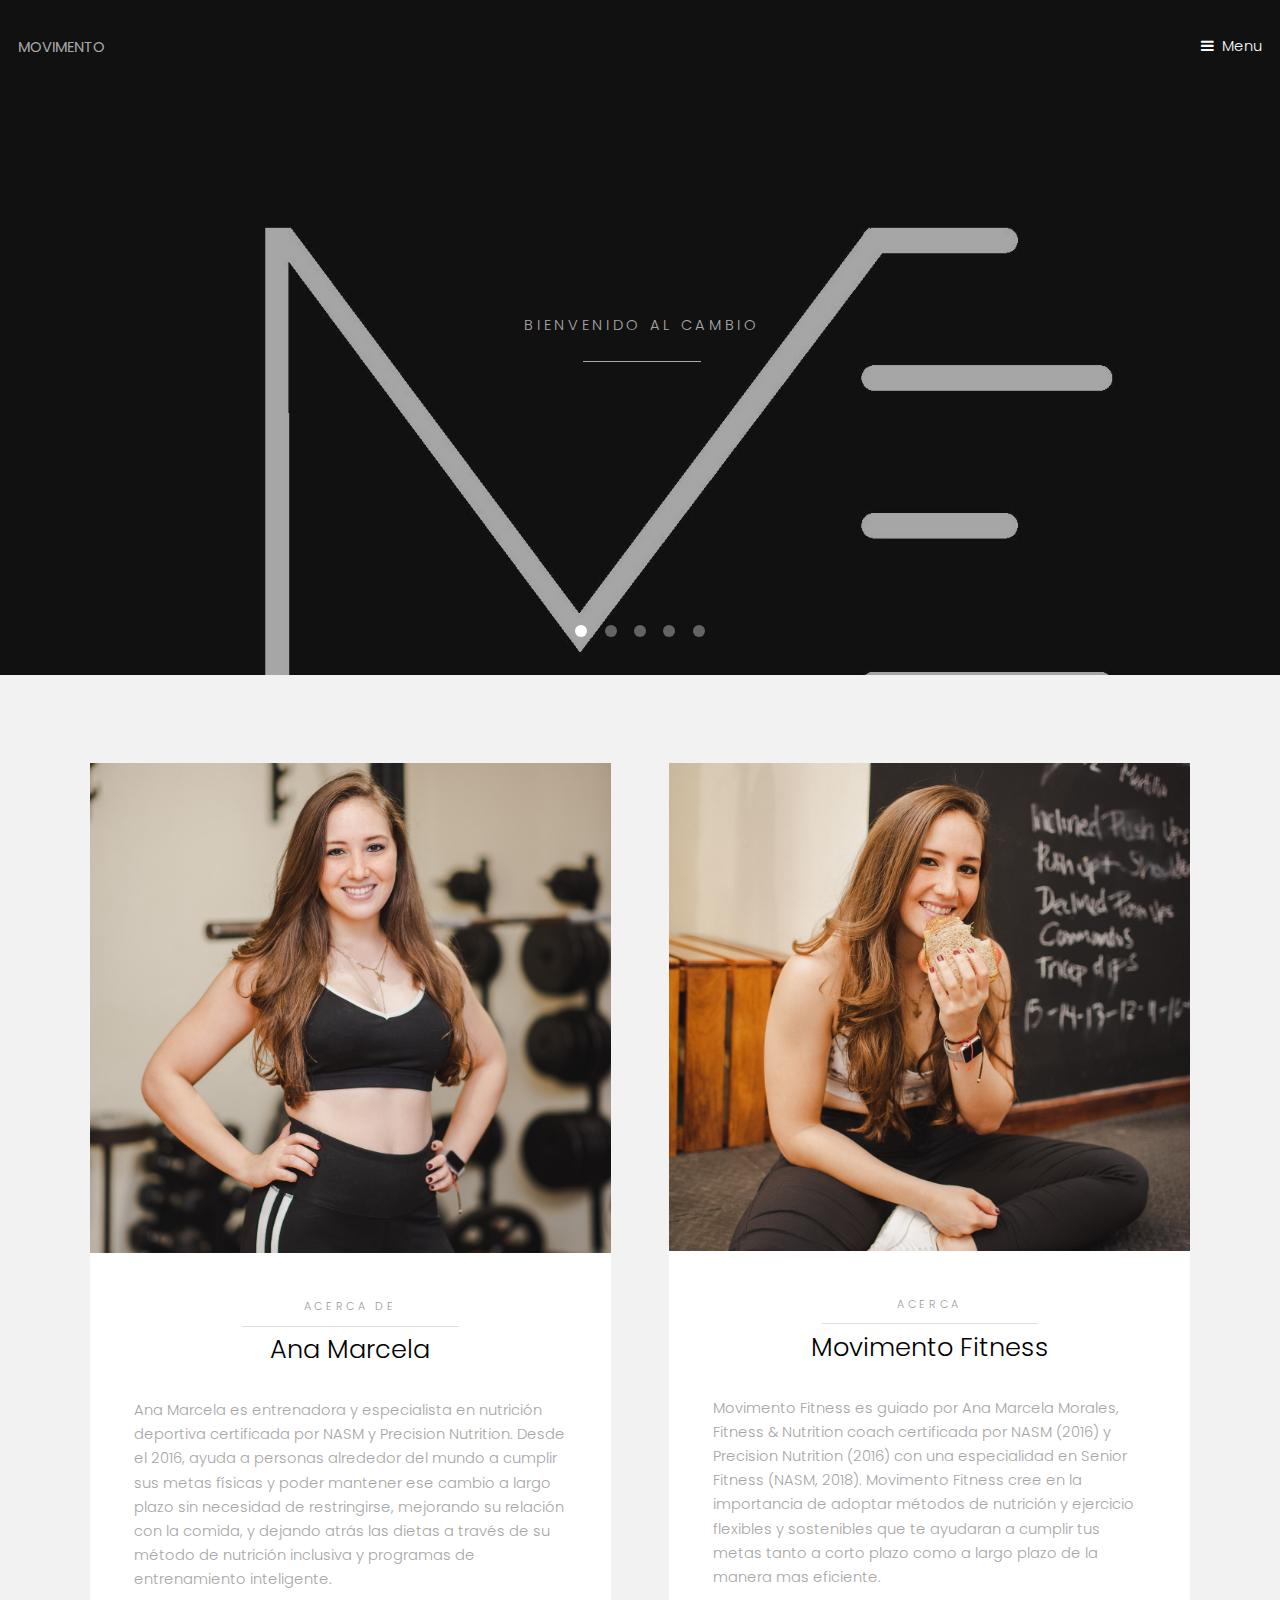
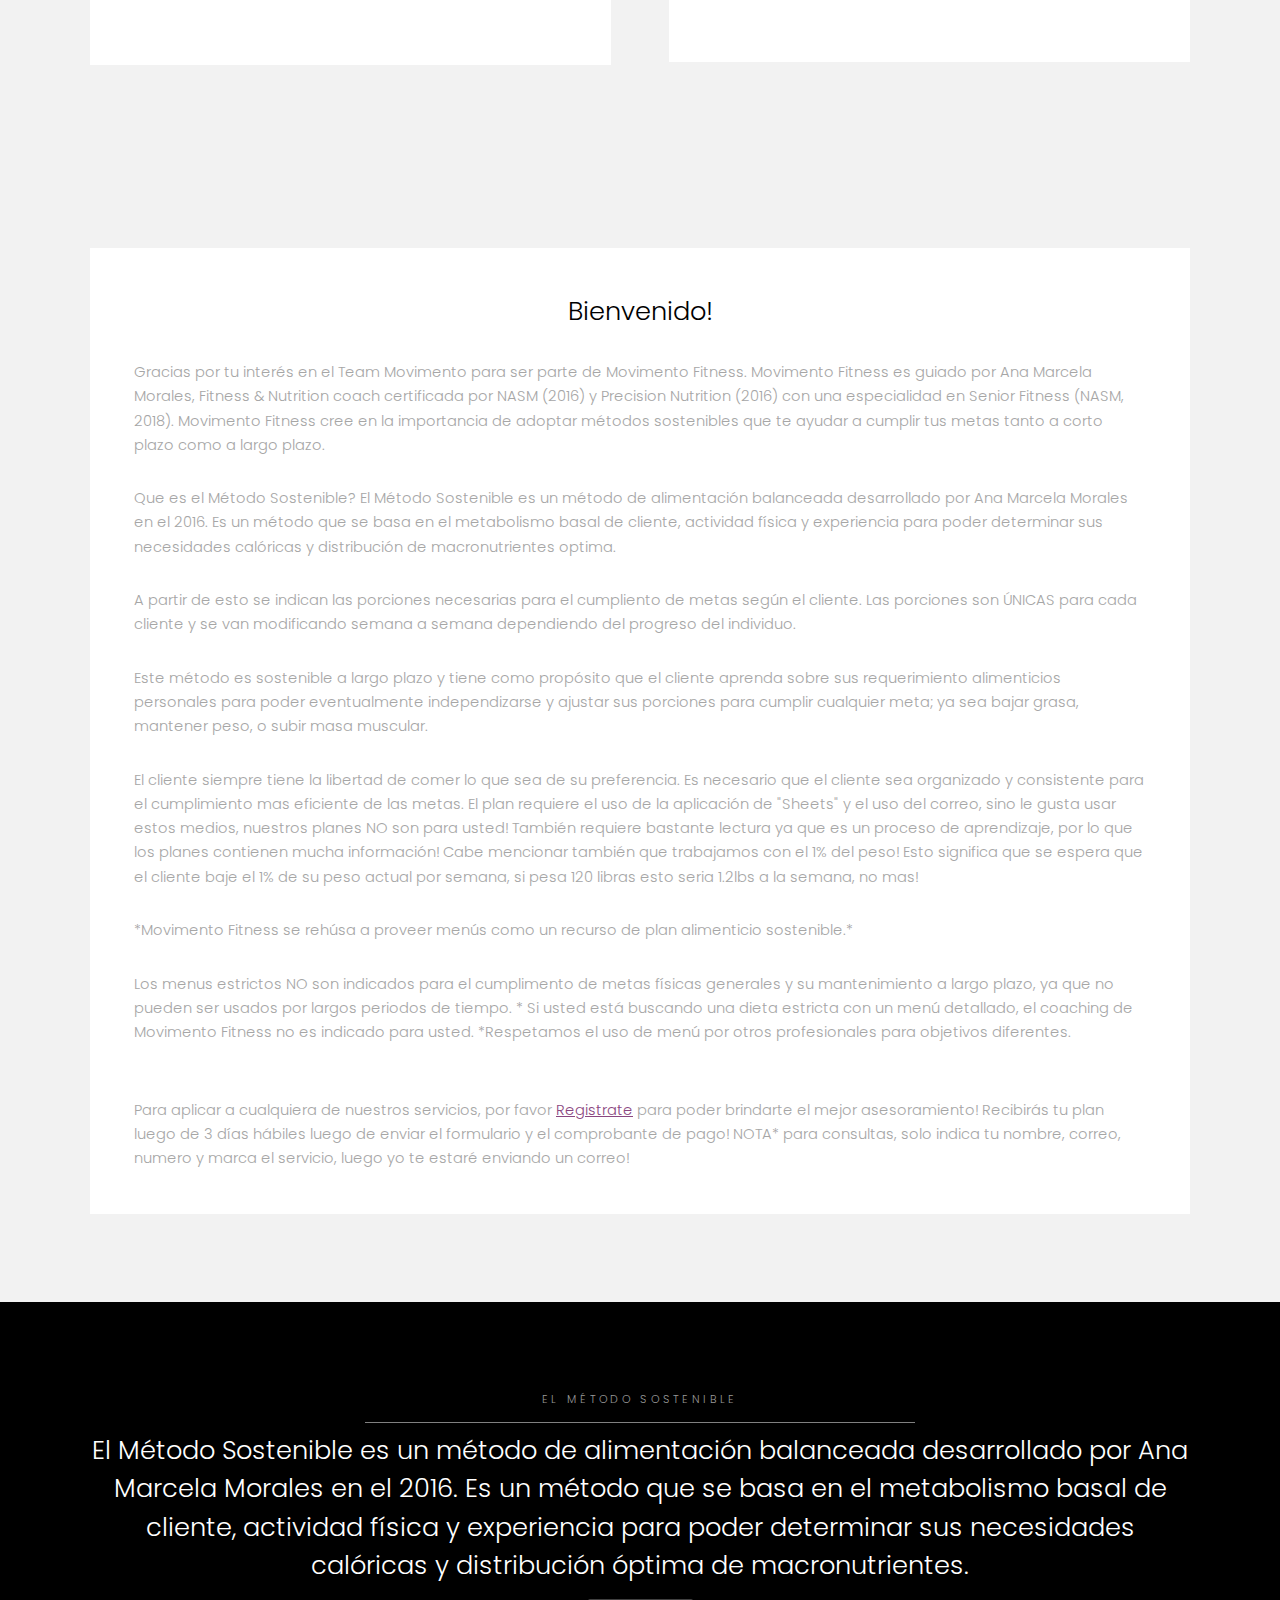
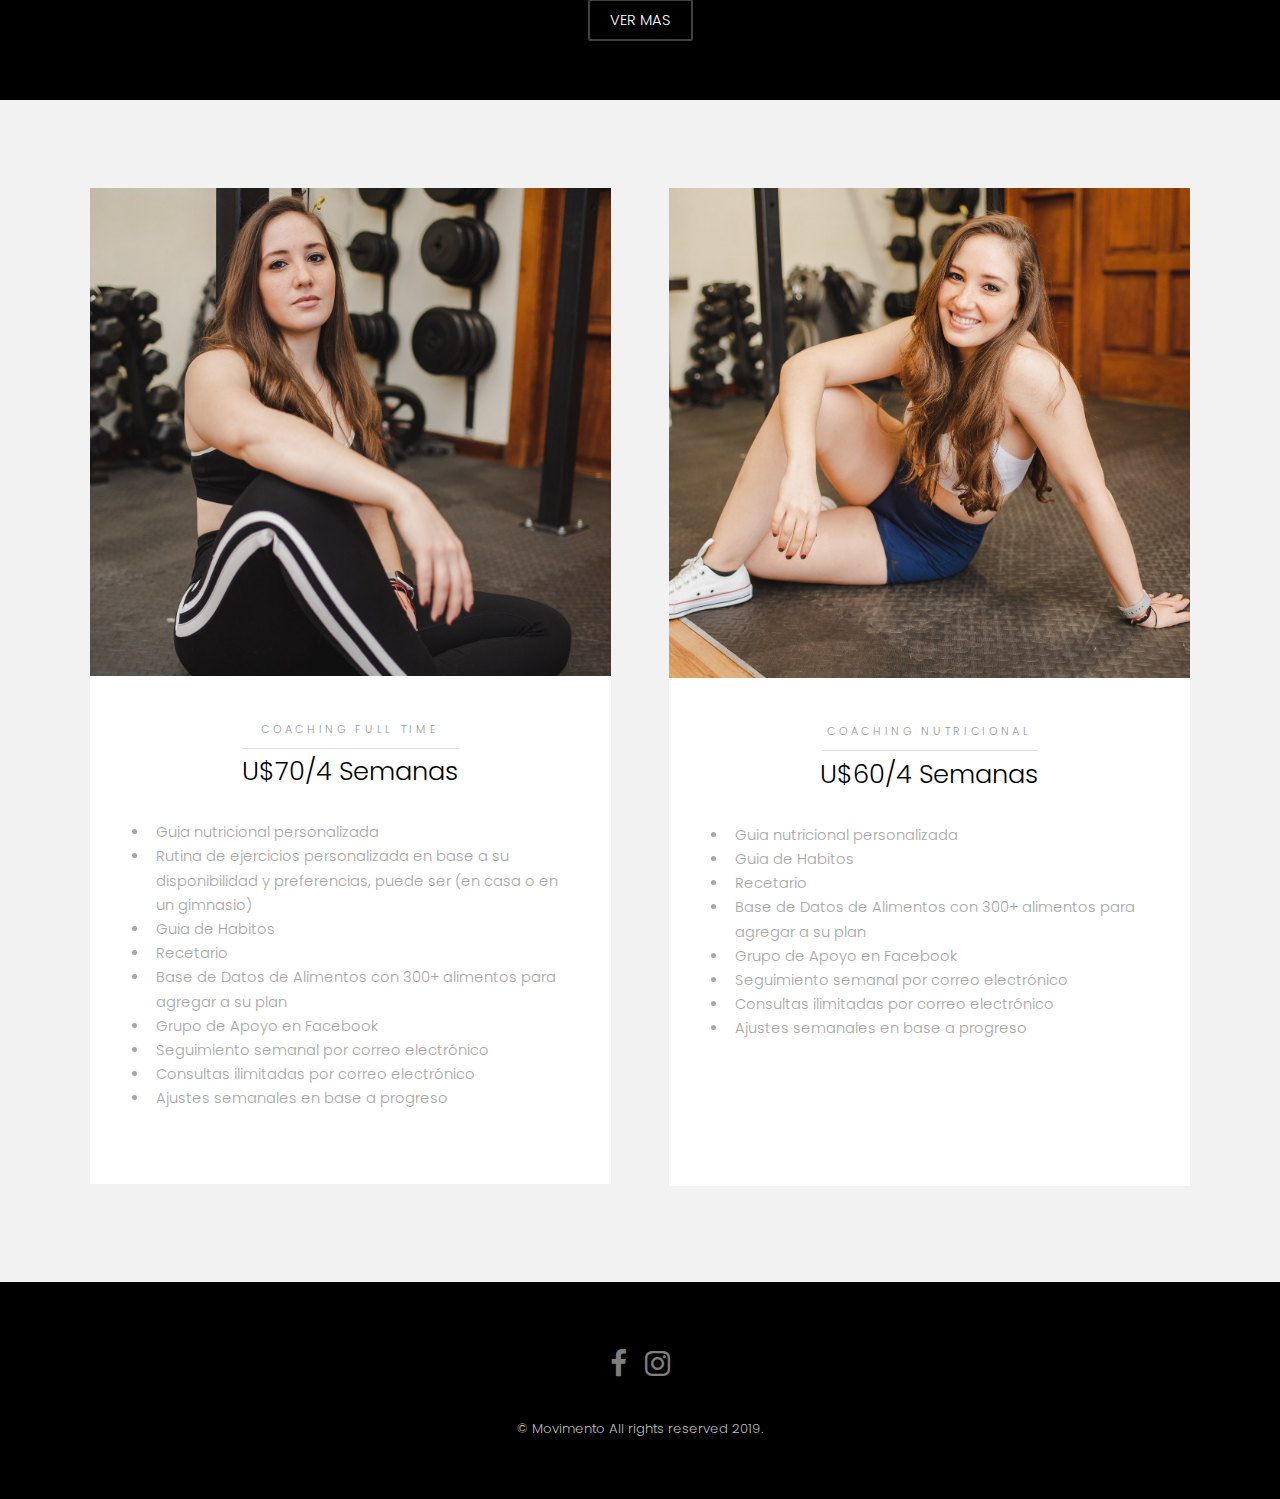
<file: index.html>
<!DOCTYPE HTML>

<html>
	<head>
		<title>Movimento</title>
		<meta charset="utf-8" />
		<meta name="viewport" content="width=device-width, initial-scale=1" />
		<link rel="stylesheet" href="assets/css/main.css" />
	</head>
	<body>

		<!-- Header -->
			<header id="header" class="alt">
				<div class="logo"><a href="index.html"><span>MOVIMENTO</span></a></div>
				<a href="#menu">Menu</a>
			</header>

		<!-- Nav -->
			<nav id="menu">
				<ul class="links">
					<li><a href="index.html">Home</a></li>
					<li><a href="testimonio.html">Testimonios</a></li>
					<li><a href="app/login.php">Login</a></li>
				</ul>
			</nav>

		<!-- Banner -->
			<section class="banner full">
				<article>
					<img src="images/slide01.jpg" alt="" />
					<div class="inner">
						<header>
							<p>Bienvenido al cambio</a></p>
							
						</header>
					</div>
				</article>
				<article>
					<img src="images/slide02.jpg" alt="" />
					<div class="inner">
						<header>
							<p>La consistencia es la clave</p>
							<h2>Disciplina</h2>
						</header>
					</div>
				</article>
				<article>
					<img src="images/slide03.jpg"  alt="" />
					<div class="inner">
						<header>
							<p>Nunca conformarse con menos</p>
							<h2>Dedicacion</h2>
						</header>
					</div>
				</article>
				<article>
					<img src="images/slide04.jpg"  alt="" />
					<div class="inner">
						<header>
							<p>Siempre hay que trazar una meta</p>
							<h2>Compromiso</h2>
						</header>
					</div>
				</article>
				<article>
					<img src="images/slide05.jpg"  alt="" />
					<div class="inner">
						<header>
							<p>Satisfaccion cuando se ven..</p>
							<h2>Resultados</h2>
						</header>
					</div>
				</article>
			</section>

		<!-- One -->

			<section id="one" class="wrapper style2">
				<div class="inner">
					<div class="grid-style">

						<div>
							<div class="box">
								<div class="image fit">
									<img src="images/pic02.jpg" alt="" />
								</div>
								<div class="content">
									<header class="align-center">
										<p>Acerca de</p>
										<h2>Ana Marcela</h2>
									</header>
									<p> 
Ana Marcela es entrenadora y especialista en nutrición deportiva certificada por NASM y Precision Nutrition. Desde el 2016, ayuda a personas alrededor del mundo a cumplir sus metas físicas y poder mantener ese cambio a largo plazo sin necesidad de restringirse, mejorando su relación con la comida, y dejando atrás las dietas a través de su método de nutrición inclusiva y programas de entrenamiento inteligente.</p>
									<footer class="align-center">
										
									</footer>
								</div>
							</div>
						</div>

						<div>
							<div class="box">
								<div class="image fit">
									<img src="images/pic03.jpg" alt="" />
								</div>
								<div class="content">
									<header class="align-center">
										<p>Acerca</p>
										<h2>Movimento Fitness</h2>
									</header>
									<p> 
Movimento Fitness es guiado por Ana Marcela Morales, Fitness & Nutrition coach certificada por NASM (2016) y Precision Nutrition (2016) con una especialidad en Senior Fitness (NASM, 2018). Movimento Fitness cree en la importancia de adoptar métodos de nutrición y ejercicio flexibles y sostenibles que te ayudaran a cumplir tus metas tanto a corto plazo como a largo plazo de la manera mas eficiente.</p>
									<footer class="align-center">
										
									</footer>
								</div>
							</div>
						</div>

					</div>
				</div>
			</section>
					<section id="two" class="wrapper style2">
				<div class="inner">
					<div class="box">
						<div class="content">
							<header class="align-center">
								
								<h2>Bienvenido!</h2>
							</header>
						<p>

Gracias por tu interés en el Team Movimento para ser parte de Movimento Fitness. Movimento Fitness es guiado por Ana Marcela Morales, Fitness & Nutrition coach certificada por NASM (2016) y Precision Nutrition (2016) con una especialidad en Senior Fitness (NASM, 2018). Movimento Fitness cree en la importancia de adoptar métodos sostenibles que te ayudar a cumplir tus metas tanto a corto plazo como a largo plazo.</p>
<p>
Que es el Método Sostenible?
El Método Sostenible es un método de alimentación balanceada desarrollado por Ana Marcela Morales en el 2016. Es un método que se basa en el metabolismo basal de cliente, actividad física y experiencia para poder determinar sus necesidades calóricas y distribución de macronutrientes optima. </p>
<p>
A partir de esto se indican las porciones necesarias para el cumpliento de metas según el cliente. Las porciones son ÚNICAS para cada cliente y se van modificando semana a semana dependiendo del progreso del individuo.</p>
<p>
Este método es sostenible a largo plazo y tiene como propósito que el cliente aprenda sobre sus requerimiento alimenticios personales para poder eventualmente independizarse y ajustar sus porciones para cumplir cualquier meta; ya sea bajar grasa, mantener peso, o subir masa muscular. </p>
<p>
El cliente siempre tiene la libertad de comer lo que sea de su preferencia. Es necesario que el cliente sea organizado y consistente para el cumplimiento mas eficiente de las metas. El plan requiere el uso de la aplicación de "Sheets" y el uso del correo, sino le gusta usar estos medios, nuestros planes NO son para usted! También requiere bastante lectura ya que es un proceso de aprendizaje, por lo que los planes contienen mucha información! Cabe mencionar también que trabajamos con el 1% del peso! Esto significa que se espera que el cliente baje el 1% de su peso actual por semana, si pesa 120 libras esto seria 1.2lbs a la semana, no mas!</p>
<p>

*Movimento Fitness se rehúsa a proveer menús como un recurso de plan alimenticio sostenible.*</p>

<p>
Los menus estrictos NO son indicados para el cumplimento de metas físicas generales y su mantenimiento a largo plazo, ya que no pueden ser usados por largos periodos de tiempo.
* Si usted está buscando una dieta estricta con un menú detallado, el coaching de Movimento Fitness no es indicado para usted.

 *Respetamos el uso de menú por otros profesionales para objetivos diferentes. </p><br>
<p>
Para aplicar a cualquiera de nuestros servicios, por favor <a href="adduser.php">Registrate</a> para poder brindarte el mejor asesoramiento! Recibirás tu plan luego de 3 días hábiles luego de enviar el formulario y el comprobante de pago!

NOTA* para consultas, solo indica tu nombre, correo, numero y marca el servicio, luego yo te estaré enviando un correo! </p>
						</div>
					</div>
				</div>
			</section>

		<!-- Two -->
			<section id="two" class="wrapper style3">
				<div class="inner">
					<header class="align-center">
						<p>El Método Sostenible</p>
						<h2>El Método Sostenible es un método de alimentación balanceada desarrollado por Ana Marcela Morales en el 2016. Es un método que se basa en el metabolismo basal de cliente, actividad física y experiencia para poder determinar sus necesidades calóricas y distribución óptima de macronutrientes.</h2>
					</header>
					<footer class="align-center">
										<a href="#" class="button alt">Ver Mas</a>
									</footer>
				</div>
			</section>

		<!-- Three -->
			<section id="one" class="wrapper style2">
				<div class="inner">
					<div class="grid-style">

						<div>
							<div class="box">
								<div class="image fit">
									<img src="images/pic01.jpg" alt="" />
								</div>
								<div class="content">
									<header class="align-center">
										<p>Coaching Full Time</p>
										<h2>U$70/4 Semanas</h2>
									</header>
									<p> 
										<ul>
 

    <li>Guia nutricional personalizada</li>

    <li>Rutina de ejercicios personalizada en base a su disponibilidad y preferencias, puede ser (en casa o en un gimnasio)</li>

    <li>Guia de Habitos</li>

    <li>Recetario </li>

    <li>Base de Datos de Alimentos con 300+ alimentos para agregar a su plan</li>

    <li>Grupo de Apoyo en Facebook</li>

    <li>Seguimiento semanal por correo electrónico</li>

    <li>Consultas ilimitadas por correo electrónico</li>

    <li>Ajustes semanales en base a progreso</li>
</ul></p>
									<footer class="align-center">
										
									</footer>
								</div>
							</div>
						</div>

						<div>
							<div class="box">
								<div class="image fit">
									<img src="images/pic04.jpg" alt="" />
								</div>
								<div class="content">
									<header class="align-center">
										<p>Coaching Nutricional</p>
										<h2>U$60/4 Semanas</h2>
									</header>
									<p> 
<ul>

    <li>Guia nutricional personalizada</li>

    <li>Guia de Habitos</li>

    <li>Recetario </li>

    <li>Base de Datos de Alimentos con 300+ alimentos para agregar a su plan</li>

    <li>Grupo de Apoyo en Facebook</li>

    <li>Seguimiento semanal por correo electrónico</li>

    <li>Consultas ilimitadas por correo electrónico</li>

    <li>Ajustes semanales en base a progreso</li><br><br><br>
</ul>
</p>
									
								</div>
							</div>
						</div>

					</div>
				</div>
			</section>


		<!-- Footer -->
			<footer id="footer">
				<div class="container">
					<ul class="icons">
						
						<li><a href="https://www.facebook.com/anamoralescpt/" class="icon fa-facebook"><span class="label">Facebook</span></a></li>
						<li><a href="https://www.instagram.com/pecasypesas/" class="icon fa-instagram"><span class="label">Instagram</span></a></li>
						
					</ul>
				</div>
				<div class="copyright">
					&copy; Movimento All rights reserved 2019.
				</div>
			</footer>

		<!-- Scripts -->
			<script src="assets/js/jquery.min.js"></script>
			<script src="assets/js/jquery.scrollex.min.js"></script>
			<script src="assets/js/skel.min.js"></script>
			<script src="assets/js/util.js"></script>
			<script src="assets/js/main.js"></script>

	</body>
</html>
</file>
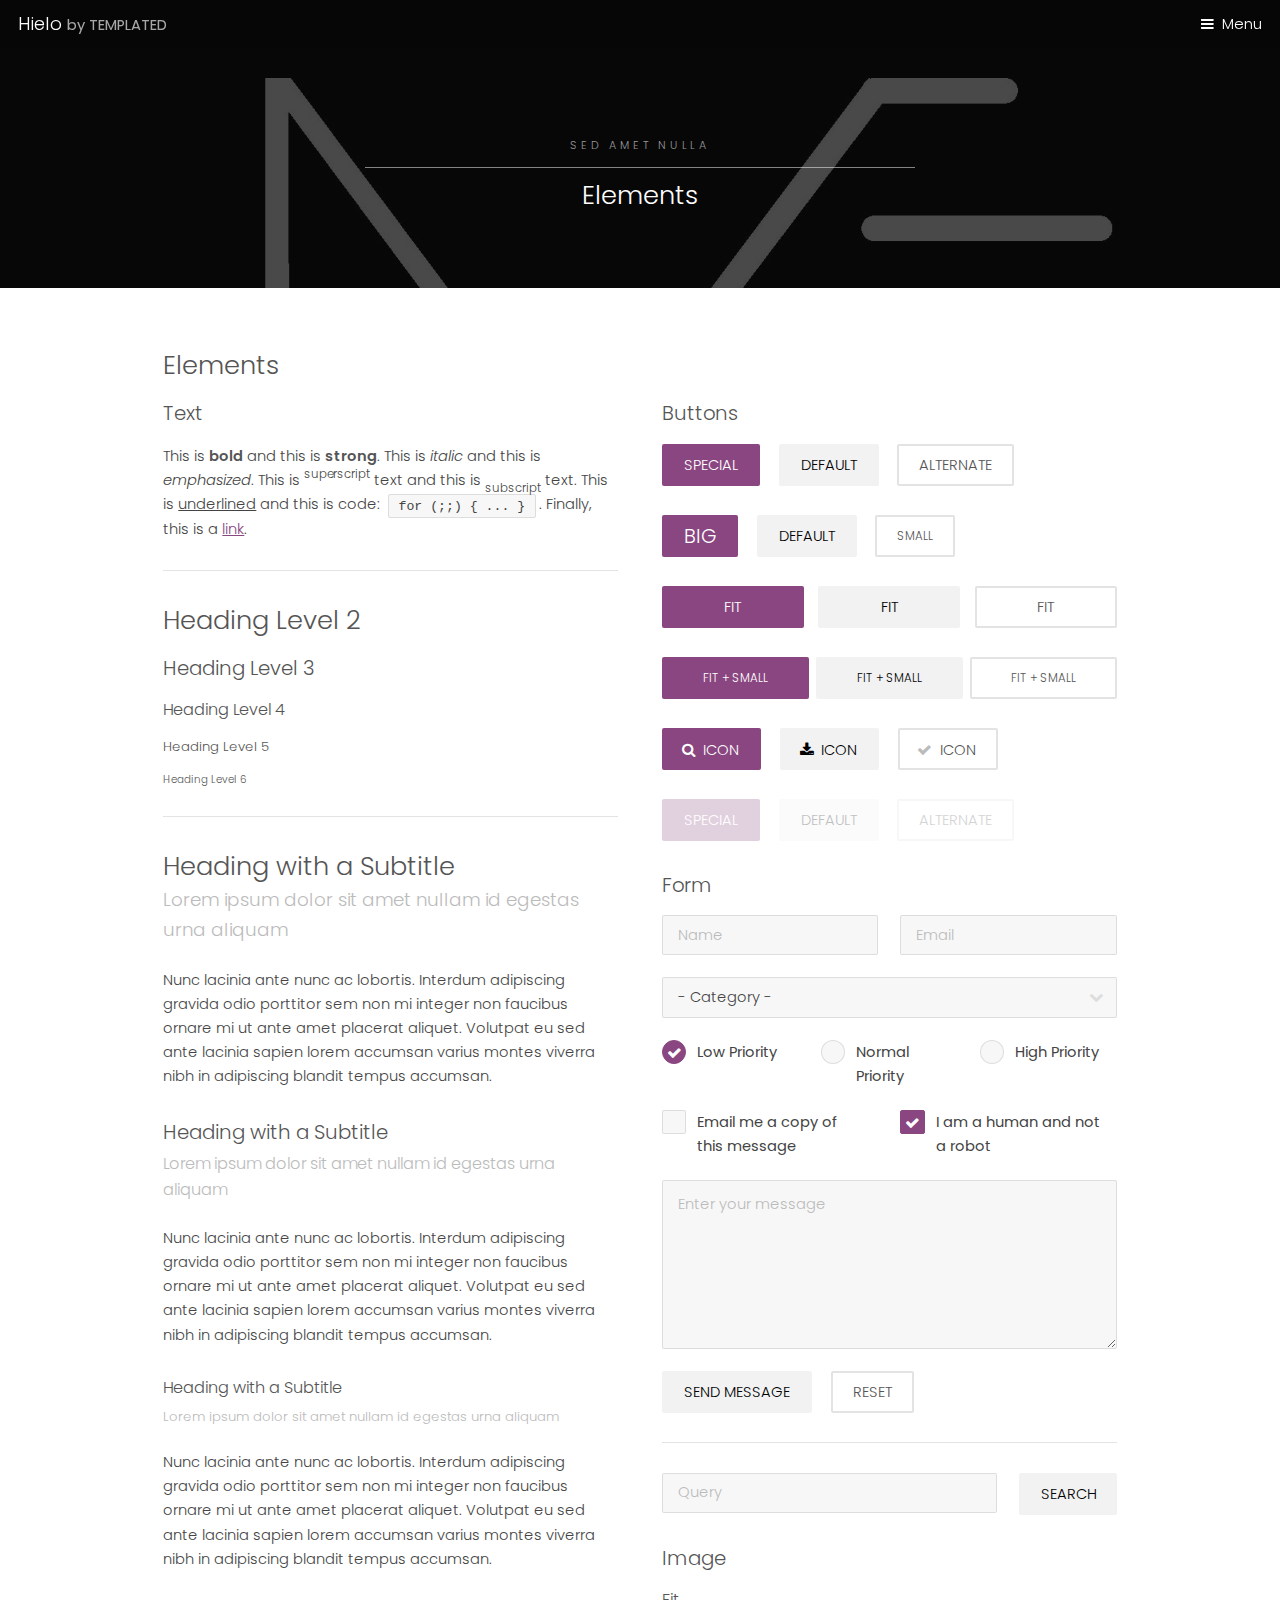
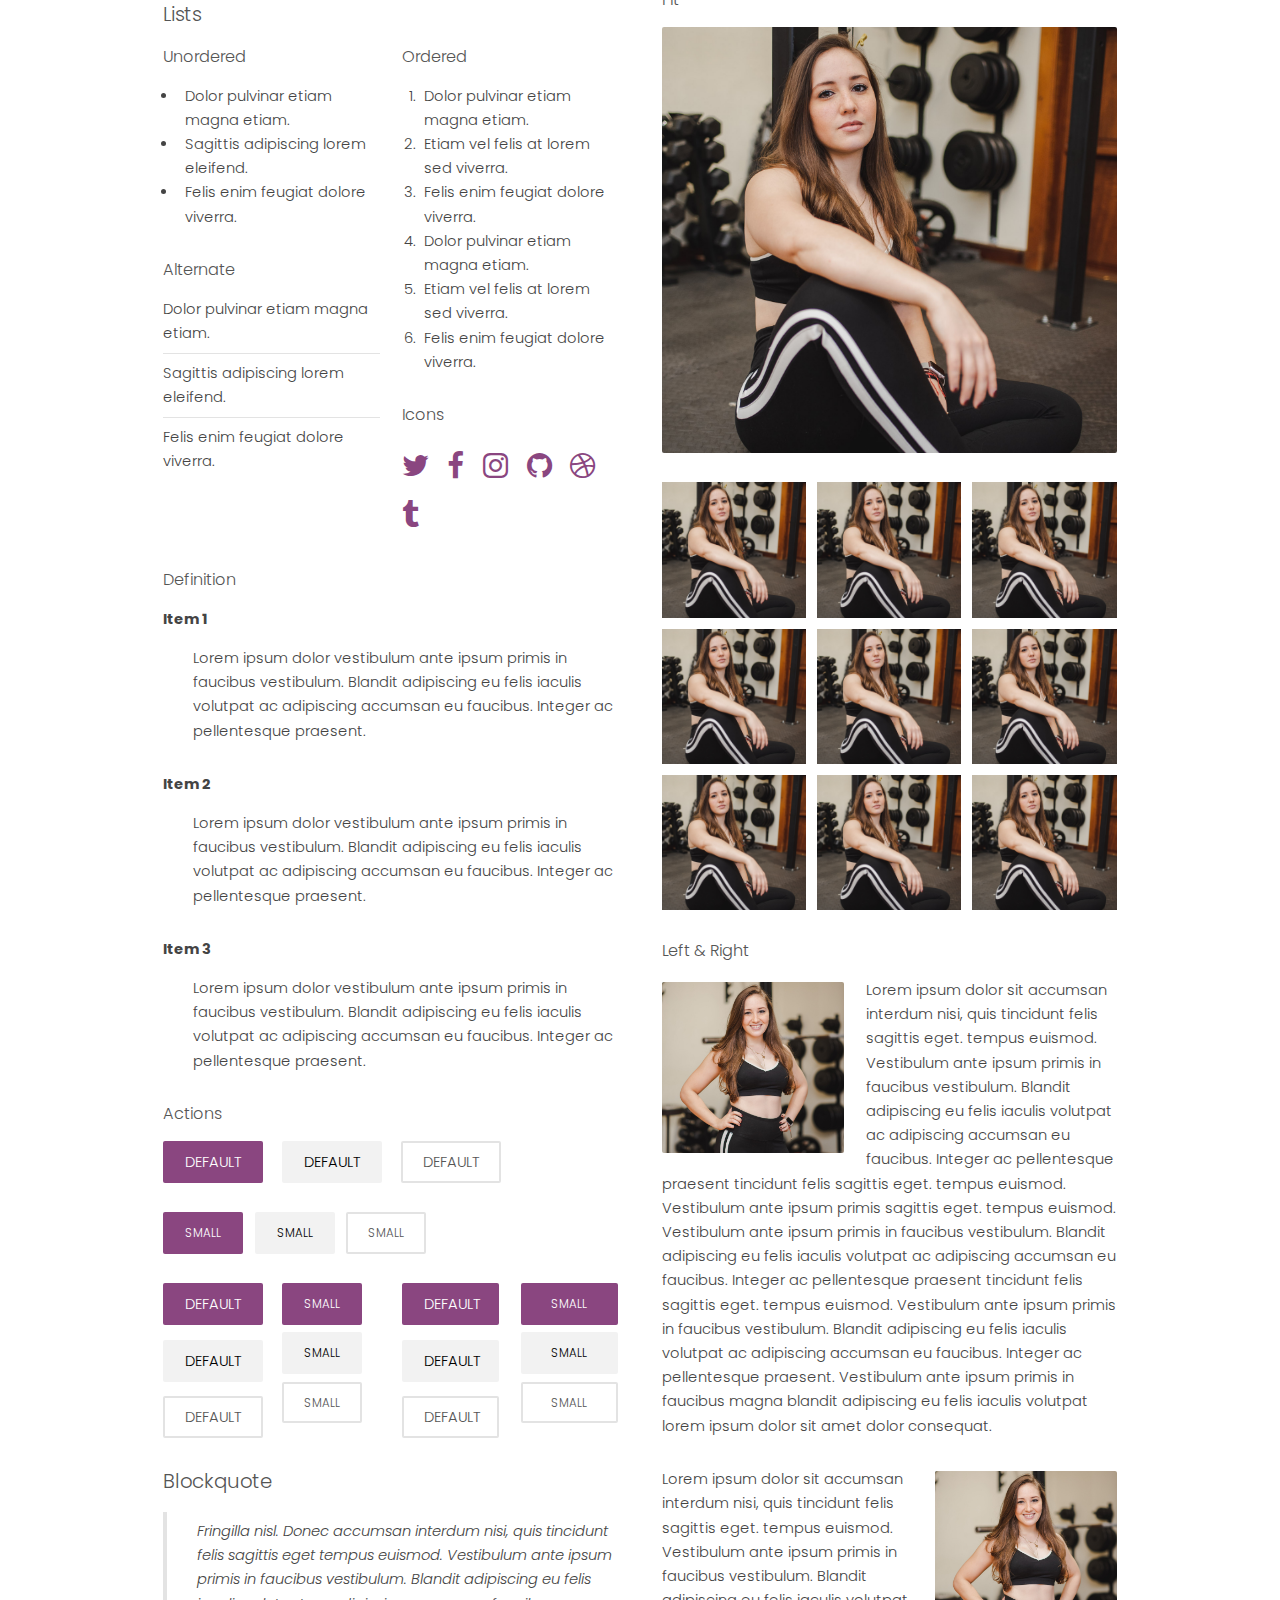
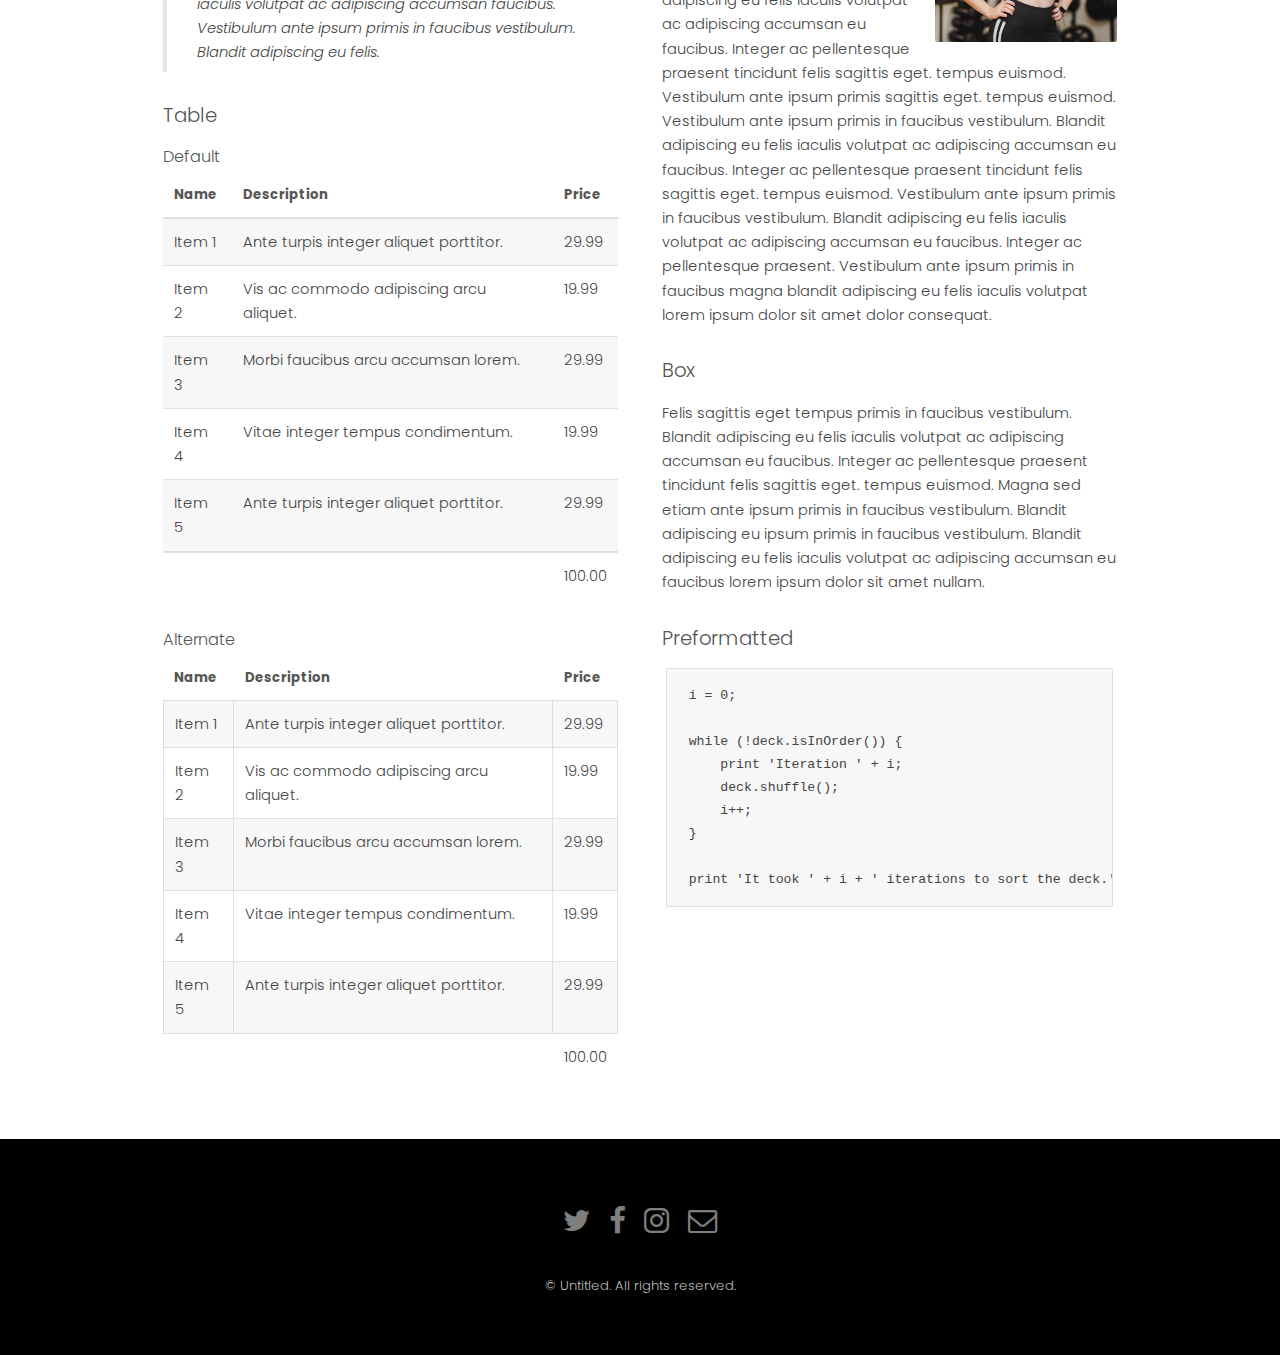
<file: elements.html>
<!DOCTYPE HTML>
<!--
	Hielo by TEMPLATED
	templated.co @templatedco
	Released for free under the Creative Commons Attribution 3.0 license (templated.co/license)
-->
<html>
	<head>
		<title>Hielo by TEMPLATED</title>
		<meta charset="utf-8" />
		<meta name="viewport" content="width=device-width, initial-scale=1" />
		<link rel="stylesheet" href="assets/css/main.css" />
	</head>
	<body class="subpage">

		<!-- Header -->
			<header id="header">
				<div class="logo"><a href="index.html">Hielo <span>by TEMPLATED</span></a></div>
				<a href="#menu">Menu</a>
			</header>

		<!-- Nav -->
			<nav id="menu">
				<ul class="links">
					<li><a href="index.html">Home</a></li>
					<li><a href="generic.html">Generic</a></li>
					<li><a href="elements.html">Elements</a></li>
				</ul>
			</nav>

		<!-- One -->
			<section id="One" class="wrapper style3">
				<div class="inner">
					<header class="align-center">
						<p>Sed amet nulla</p>
						<h2>Elements</h2>
					</header>
				</div>
			</section>

		<!-- Main -->
			<div id="main" class="container">

				<!-- Elements -->
					<h2 id="elements">Elements</h2>
					<div class="row 200%">
						<div class="6u 12u$(medium)">

							<!-- Text stuff -->
								<h3>Text</h3>
								<p>This is <b>bold</b> and this is <strong>strong</strong>. This is <i>italic</i> and this is <em>emphasized</em>.
								This is <sup>superscript</sup> text and this is <sub>subscript</sub> text.
								This is <u>underlined</u> and this is code: <code>for (;;) { ... }</code>.
								Finally, this is a <a href="#">link</a>.</p>
								<hr />
								<h2>Heading Level 2</h2>
								<h3>Heading Level 3</h3>
								<h4>Heading Level 4</h4>
								<h5>Heading Level 5</h5>
								<h6>Heading Level 6</h6>
								<hr />
								<header>
									<h2>Heading with a Subtitle</h2>
									<p>Lorem ipsum dolor sit amet nullam id egestas urna aliquam</p>
								</header>
								<p>Nunc lacinia ante nunc ac lobortis. Interdum adipiscing gravida odio porttitor sem non mi integer non faucibus ornare mi ut ante amet placerat aliquet. Volutpat eu sed ante lacinia sapien lorem accumsan varius montes viverra nibh in adipiscing blandit tempus accumsan.</p>
								<header>
									<h3>Heading with a Subtitle</h3>
									<p>Lorem ipsum dolor sit amet nullam id egestas urna aliquam</p>
								</header>
								<p>Nunc lacinia ante nunc ac lobortis. Interdum adipiscing gravida odio porttitor sem non mi integer non faucibus ornare mi ut ante amet placerat aliquet. Volutpat eu sed ante lacinia sapien lorem accumsan varius montes viverra nibh in adipiscing blandit tempus accumsan.</p>
								<header>
									<h4>Heading with a Subtitle</h4>
									<p>Lorem ipsum dolor sit amet nullam id egestas urna aliquam</p>
								</header>
								<p>Nunc lacinia ante nunc ac lobortis. Interdum adipiscing gravida odio porttitor sem non mi integer non faucibus ornare mi ut ante amet placerat aliquet. Volutpat eu sed ante lacinia sapien lorem accumsan varius montes viverra nibh in adipiscing blandit tempus accumsan.</p>

							<!-- Lists -->
								<h3>Lists</h3>
								<div class="row">
									<div class="6u 12u$(small)">

										<h4>Unordered</h4>
										<ul>
											<li>Dolor pulvinar etiam magna etiam.</li>
											<li>Sagittis adipiscing lorem eleifend.</li>
											<li>Felis enim feugiat dolore viverra.</li>
										</ul>

										<h4>Alternate</h4>
										<ul class="alt">
											<li>Dolor pulvinar etiam magna etiam.</li>
											<li>Sagittis adipiscing lorem eleifend.</li>
											<li>Felis enim feugiat dolore viverra.</li>
										</ul>

									</div>
									<div class="6u$ 12u$(small)">

										<h4>Ordered</h4>
										<ol>
											<li>Dolor pulvinar etiam magna etiam.</li>
											<li>Etiam vel felis at lorem sed viverra.</li>
											<li>Felis enim feugiat dolore viverra.</li>
											<li>Dolor pulvinar etiam magna etiam.</li>
											<li>Etiam vel felis at lorem sed viverra.</li>
											<li>Felis enim feugiat dolore viverra.</li>
										</ol>

										<h4>Icons</h4>
										<ul class="icons">
											<li><a href="#" class="icon fa-twitter"><span class="label">Twitter</span></a></li>
											<li><a href="#" class="icon fa-facebook"><span class="label">Facebook</span></a></li>
											<li><a href="#" class="icon fa-instagram"><span class="label">Instagram</span></a></li>
											<li><a href="#" class="icon fa-github"><span class="label">Github</span></a></li>
											<li><a href="#" class="icon fa-dribbble"><span class="label">Dribbble</span></a></li>
											<li><a href="#" class="icon fa-tumblr"><span class="label">Tumblr</span></a></li>
										</ul>

									</div>
								</div>
								<h4>Definition</h4>
								<dl>
									<dt>Item 1</dt>
									<dd>
										<p>Lorem ipsum dolor vestibulum ante ipsum primis in faucibus vestibulum. Blandit adipiscing eu felis iaculis volutpat ac adipiscing accumsan eu faucibus. Integer ac pellentesque praesent.</p>
									</dd>
									<dt>Item 2</dt>
									<dd>
										<p>Lorem ipsum dolor vestibulum ante ipsum primis in faucibus vestibulum. Blandit adipiscing eu felis iaculis volutpat ac adipiscing accumsan eu faucibus. Integer ac pellentesque praesent.</p>
									</dd>
									<dt>Item 3</dt>
									<dd>
										<p>Lorem ipsum dolor vestibulum ante ipsum primis in faucibus vestibulum. Blandit adipiscing eu felis iaculis volutpat ac adipiscing accumsan eu faucibus. Integer ac pellentesque praesent.</p>
									</dd>
								</dl>

								<h4>Actions</h4>
								<ul class="actions">
									<li><a href="#" class="button special">Default</a></li>
									<li><a href="#" class="button">Default</a></li>
									<li><a href="#" class="button alt">Default</a></li>
								</ul>
								<ul class="actions small">
									<li><a href="#" class="button special small">Small</a></li>
									<li><a href="#" class="button small">Small</a></li>
									<li><a href="#" class="button alt small">Small</a></li>
								</ul>
								<div class="row">
									<div class="3u 12u$(small)">
										<ul class="actions vertical">
											<li><a href="#" class="button special">Default</a></li>
											<li><a href="#" class="button">Default</a></li>
											<li><a href="#" class="button alt">Default</a></li>
										</ul>
									</div>
									<div class="3u 12u$(small)">
										<ul class="actions vertical small">
											<li><a href="#" class="button special small">Small</a></li>
											<li><a href="#" class="button small">Small</a></li>
											<li><a href="#" class="button alt small">Small</a></li>
										</ul>
									</div>
									<div class="3u 12u$(small)">
										<ul class="actions vertical">
											<li><a href="#" class="button special fit">Default</a></li>
											<li><a href="#" class="button fit">Default</a></li>
											<li><a href="#" class="button alt fit">Default</a></li>
										</ul>
									</div>
									<div class="3u$ 12u$(small)">
										<ul class="actions vertical small">
											<li><a href="#" class="button special small fit">Small</a></li>
											<li><a href="#" class="button small fit">Small</a></li>
											<li><a href="#" class="button alt small fit">Small</a></li>
										</ul>
									</div>
								</div>

							<!-- Blockquote -->
								<h3>Blockquote</h3>
								<blockquote>Fringilla nisl. Donec accumsan interdum nisi, quis tincidunt felis sagittis eget tempus euismod. Vestibulum ante ipsum primis in faucibus vestibulum. Blandit adipiscing eu felis iaculis volutpat ac adipiscing accumsan faucibus. Vestibulum ante ipsum primis in faucibus vestibulum. Blandit adipiscing eu felis.</blockquote>

							<!-- Table -->
								<h3>Table</h3>

								<h4>Default</h4>
								<div class="table-wrapper">
									<table>
										<thead>
											<tr>
												<th>Name</th>
												<th>Description</th>
												<th>Price</th>
											</tr>
										</thead>
										<tbody>
											<tr>
												<td>Item 1</td>
												<td>Ante turpis integer aliquet porttitor.</td>
												<td>29.99</td>
											</tr>
											<tr>
												<td>Item 2</td>
												<td>Vis ac commodo adipiscing arcu aliquet.</td>
												<td>19.99</td>
											</tr>
											<tr>
												<td>Item 3</td>
												<td> Morbi faucibus arcu accumsan lorem.</td>
												<td>29.99</td>
											</tr>
											<tr>
												<td>Item 4</td>
												<td>Vitae integer tempus condimentum.</td>
												<td>19.99</td>
											</tr>
											<tr>
												<td>Item 5</td>
												<td>Ante turpis integer aliquet porttitor.</td>
												<td>29.99</td>
											</tr>
										</tbody>
										<tfoot>
											<tr>
												<td colspan="2"></td>
												<td>100.00</td>
											</tr>
										</tfoot>
									</table>
								</div>

								<h4>Alternate</h4>
								<div class="table-wrapper">
									<table class="alt">
										<thead>
											<tr>
												<th>Name</th>
												<th>Description</th>
												<th>Price</th>
											</tr>
										</thead>
										<tbody>
											<tr>
												<td>Item 1</td>
												<td>Ante turpis integer aliquet porttitor.</td>
												<td>29.99</td>
											</tr>
											<tr>
												<td>Item 2</td>
												<td>Vis ac commodo adipiscing arcu aliquet.</td>
												<td>19.99</td>
											</tr>
											<tr>
												<td>Item 3</td>
												<td> Morbi faucibus arcu accumsan lorem.</td>
												<td>29.99</td>
											</tr>
											<tr>
												<td>Item 4</td>
												<td>Vitae integer tempus condimentum.</td>
												<td>19.99</td>
											</tr>
											<tr>
												<td>Item 5</td>
												<td>Ante turpis integer aliquet porttitor.</td>
												<td>29.99</td>
											</tr>
										</tbody>
										<tfoot>
											<tr>
												<td colspan="2"></td>
												<td>100.00</td>
											</tr>
										</tfoot>
									</table>
								</div>

						</div>
						<div class="6u$ 12u$(medium)">

							<!-- Buttons -->
								<h3>Buttons</h3>
								<ul class="actions">
									<li><a href="#" class="button special">Special</a></li>
									<li><a href="#" class="button">Default</a></li>
									<li><a href="#" class="button alt">Alternate</a></li>
								</ul>
								<ul class="actions">
									<li><a href="#" class="button special big">Big</a></li>
									<li><a href="#" class="button">Default</a></li>
									<li><a href="#" class="button alt small">Small</a></li>
								</ul>
								<ul class="actions fit">
									<li><a href="#" class="button special fit">Fit</a></li>
									<li><a href="#" class="button fit">Fit</a></li>
									<li><a href="#" class="button alt fit">Fit</a></li>
								</ul>
								<ul class="actions fit small">
									<li><a href="#" class="button special fit small">Fit + Small</a></li>
									<li><a href="#" class="button fit small">Fit + Small</a></li>
									<li><a href="#" class="button alt fit small">Fit + Small</a></li>
								</ul>
								<ul class="actions">
									<li><a href="#" class="button special icon fa-search">Icon</a></li>
									<li><a href="#" class="button icon fa-download">Icon</a></li>
									<li><a href="#" class="button alt icon fa-check">Icon</a></li>
								</ul>
								<ul class="actions">
									<li><span class="button special disabled">Special</span></li>
									<li><span class="button disabled">Default</span></li>
									<li><span class="button alt disabled">Alternate</span></li>
								</ul>

							<!-- Form -->
								<h3>Form</h3>

								<form method="post" action="#">
									<div class="row uniform">
										<div class="6u 12u$(xsmall)">
											<input type="text" name="name" id="name" value="" placeholder="Name" />
										</div>
										<div class="6u$ 12u$(xsmall)">
											<input type="email" name="email" id="email" value="" placeholder="Email" />
										</div>
										<!-- Break -->
										<div class="12u$">
											<div class="select-wrapper">
												<select name="category" id="category">
													<option value="">- Category -</option>
													<option value="1">Manufacturing</option>
													<option value="1">Shipping</option>
													<option value="1">Administration</option>
													<option value="1">Human Resources</option>
												</select>
											</div>
										</div>
										<!-- Break -->
										<div class="4u 12u$(small)">
											<input type="radio" id="priority-low" name="priority" checked>
											<label for="priority-low">Low Priority</label>
										</div>
										<div class="4u 12u$(small)">
											<input type="radio" id="priority-normal" name="priority">
											<label for="priority-normal">Normal Priority</label>
										</div>
										<div class="4u$ 12u$(small)">
											<input type="radio" id="priority-high" name="priority">
											<label for="priority-high">High Priority</label>
										</div>
										<!-- Break -->
										<div class="6u 12u$(small)">
											<input type="checkbox" id="copy" name="copy">
											<label for="copy">Email me a copy of this message</label>
										</div>
										<div class="6u$ 12u$(small)">
											<input type="checkbox" id="human" name="human" checked>
											<label for="human">I am a human and not a robot</label>
										</div>
										<!-- Break -->
										<div class="12u$">
											<textarea name="message" id="message" placeholder="Enter your message" rows="6"></textarea>
										</div>
										<!-- Break -->
										<div class="12u$">
											<ul class="actions">
												<li><input type="submit" value="Send Message" /></li>
												<li><input type="reset" value="Reset" class="alt" /></li>
											</ul>
										</div>
									</div>
								</form>

								<hr />

								<form method="post" action="#">
									<div class="row uniform">
										<div class="9u 12u$(small)">
											<input type="text" name="query" id="query" value="" placeholder="Query" />
										</div>
										<div class="3u$ 12u$(small)">
											<input type="submit" value="Search" class="fit" />
										</div>
									</div>
								</form>

							<!-- Image -->
								<h3>Image</h3>

								<h4>Fit</h4>
								<span class="image fit"><img src="images/pic01.jpg" alt="" /></span>
								<div class="box alt">
									<div class="row 50% uniform">
										<div class="4u"><span class="image fit"><img src="images/pic01.jpg" alt="" /></span></div>
										<div class="4u"><span class="image fit"><img src="images/pic01.jpg" alt="" /></span></div>
										<div class="4u$"><span class="image fit"><img src="images/pic01.jpg" alt="" /></span></div>
										<!-- Break -->
										<div class="4u"><span class="image fit"><img src="images/pic01.jpg" alt="" /></span></div>
										<div class="4u"><span class="image fit"><img src="images/pic01.jpg" alt="" /></span></div>
										<div class="4u$"><span class="image fit"><img src="images/pic01.jpg" alt="" /></span></div>
										<!-- Break -->
										<div class="4u"><span class="image fit"><img src="images/pic01.jpg" alt="" /></span></div>
										<div class="4u"><span class="image fit"><img src="images/pic01.jpg" alt="" /></span></div>
										<div class="4u$"><span class="image fit"><img src="images/pic01.jpg" alt="" /></span></div>
									</div>
								</div>

								<h4>Left &amp; Right</h4>
								<p><span class="image left"><img src="images/pic02.jpg" alt="" /></span>Lorem ipsum dolor sit accumsan interdum nisi, quis tincidunt felis sagittis eget. tempus euismod. Vestibulum ante ipsum primis in faucibus vestibulum. Blandit adipiscing eu felis iaculis volutpat ac adipiscing accumsan eu faucibus. Integer ac pellentesque praesent tincidunt felis sagittis eget. tempus euismod. Vestibulum ante ipsum primis sagittis eget. tempus euismod. Vestibulum ante ipsum primis in faucibus vestibulum. Blandit adipiscing eu felis iaculis volutpat ac adipiscing accumsan eu faucibus. Integer ac pellentesque praesent tincidunt felis sagittis eget. tempus euismod. Vestibulum ante ipsum primis in faucibus vestibulum. Blandit adipiscing eu felis iaculis volutpat ac adipiscing accumsan eu faucibus. Integer ac pellentesque praesent. Vestibulum ante ipsum primis in faucibus magna blandit adipiscing eu felis iaculis volutpat lorem ipsum dolor sit amet dolor consequat.</p>
								<p><span class="image right"><img src="images/pic02.jpg" alt="" /></span>Lorem ipsum dolor sit accumsan interdum nisi, quis tincidunt felis sagittis eget. tempus euismod. Vestibulum ante ipsum primis in faucibus vestibulum. Blandit adipiscing eu felis iaculis volutpat ac adipiscing accumsan eu faucibus. Integer ac pellentesque praesent tincidunt felis sagittis eget. tempus euismod. Vestibulum ante ipsum primis sagittis eget. tempus euismod. Vestibulum ante ipsum primis in faucibus vestibulum. Blandit adipiscing eu felis iaculis volutpat ac adipiscing accumsan eu faucibus. Integer ac pellentesque praesent tincidunt felis sagittis eget. tempus euismod. Vestibulum ante ipsum primis in faucibus vestibulum. Blandit adipiscing eu felis iaculis volutpat ac adipiscing accumsan eu faucibus. Integer ac pellentesque praesent. Vestibulum ante ipsum primis in faucibus magna blandit adipiscing eu felis iaculis volutpat lorem ipsum dolor sit amet dolor consequat.</p>

							<!-- Box -->
								<h3>Box</h3>
								<div class="box">
									<p>Felis sagittis eget tempus primis in faucibus vestibulum. Blandit adipiscing eu felis iaculis volutpat ac adipiscing accumsan eu faucibus. Integer ac pellentesque praesent tincidunt felis sagittis eget. tempus euismod. Magna sed etiam ante ipsum primis in faucibus vestibulum. Blandit adipiscing eu ipsum primis in faucibus vestibulum. Blandit adipiscing eu felis iaculis volutpat ac adipiscing accumsan eu faucibus lorem ipsum dolor sit amet nullam.</p>
								</div>

							<!-- Preformatted Code -->
								<h3>Preformatted</h3>
								<pre><code>i = 0;

while (!deck.isInOrder()) {
    print 'Iteration ' + i;
    deck.shuffle();
    i++;
}

print 'It took ' + i + ' iterations to sort the deck.';
</code></pre>

						</div>
					</div>

			</div>

		<!-- Footer -->
			<footer id="footer">
				<div class="container">
					<ul class="icons">
						<li><a href="#" class="icon fa-twitter"><span class="label">Twitter</span></a></li>
						<li><a href="#" class="icon fa-facebook"><span class="label">Facebook</span></a></li>
						<li><a href="#" class="icon fa-instagram"><span class="label">Instagram</span></a></li>
						<li><a href="#" class="icon fa-envelope-o"><span class="label">Email</span></a></li>
					</ul>
				</div>
				<div class="copyright">
					&copy; Untitled. All rights reserved.
				</div>
			</footer>

		<!-- Scripts -->
			<script src="assets/js/jquery.min.js"></script>
			<script src="assets/js/jquery.scrollex.min.js"></script>
			<script src="assets/js/skel.min.js"></script>
			<script src="assets/js/util.js"></script>
			<script src="assets/js/main.js"></script>

	</body>
</html>
</file>
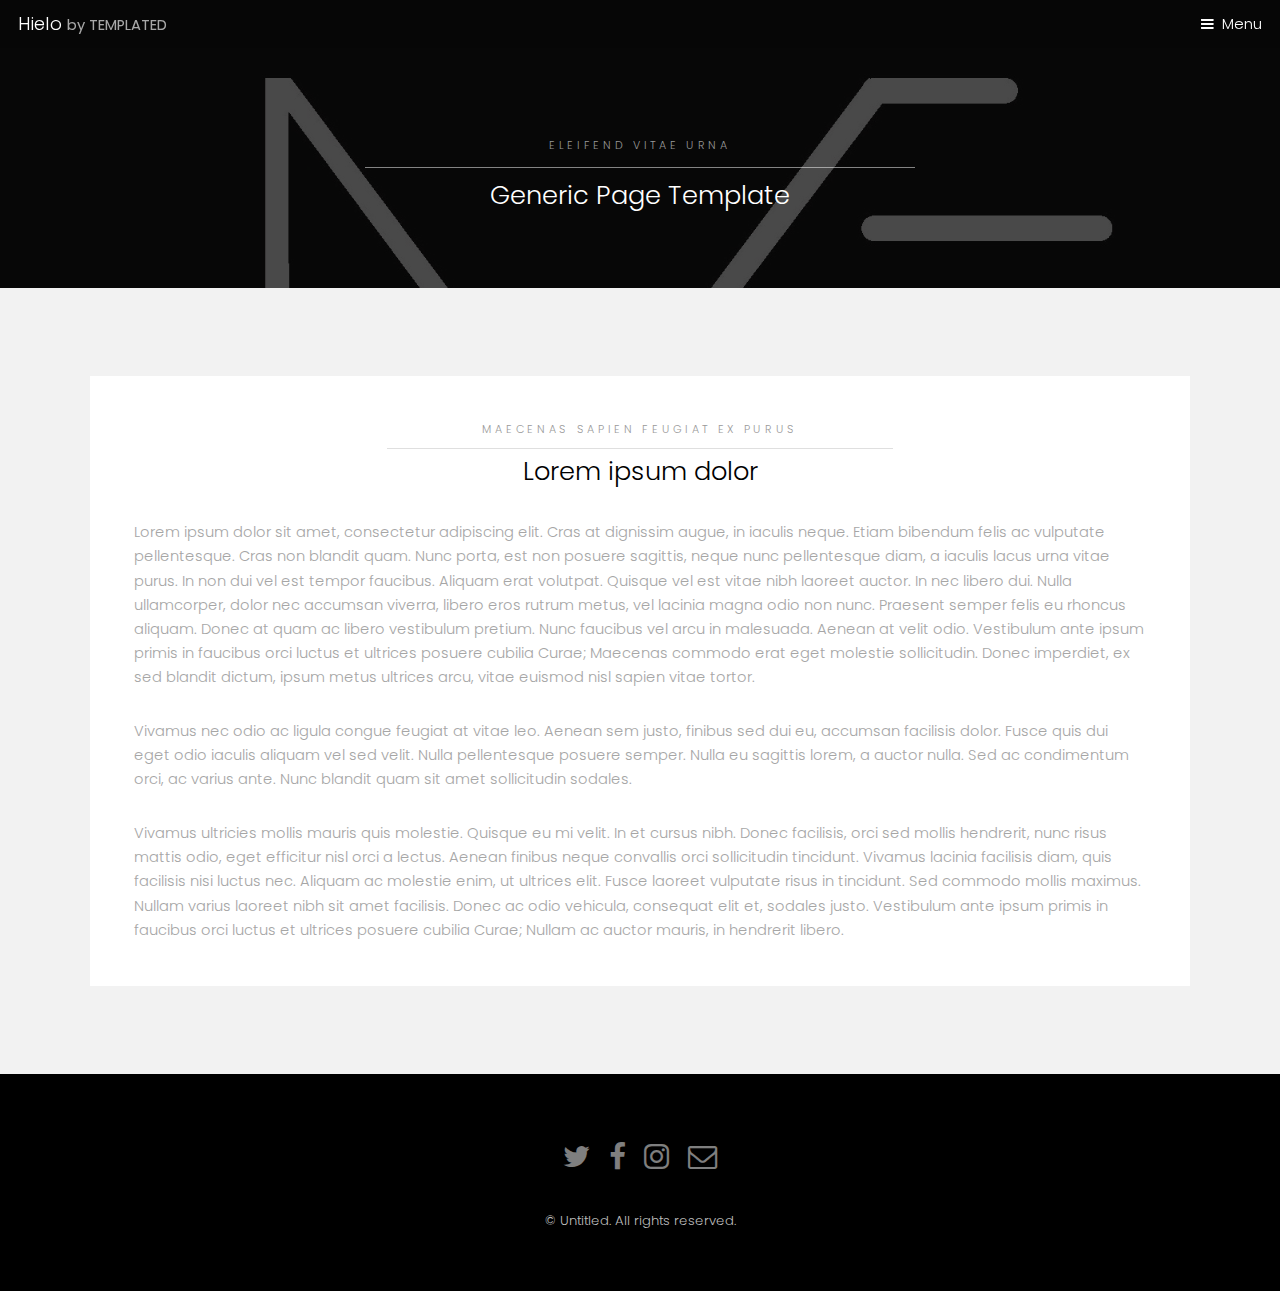
<file: generic.html>
<!DOCTYPE HTML>
<!--
	Hielo by TEMPLATED
	templated.co @templatedco
	Released for free under the Creative Commons Attribution 3.0 license (templated.co/license)
-->
<html>
	<head>
		<title>Hielo by TEMPLATED</title>
		<meta charset="utf-8" />
		<meta name="viewport" content="width=device-width, initial-scale=1" />
		<link rel="stylesheet" href="assets/css/main.css" />
	</head>
	<body class="subpage">

		<!-- Header -->
			<header id="header">
				<div class="logo"><a href="index.html">Hielo <span>by TEMPLATED</span></a></div>
				<a href="#menu">Menu</a>
			</header>

		<!-- Nav -->
			<nav id="menu">
				<ul class="links">
					<li><a href="index.html">Home</a></li>
					<li><a href="generic.html">Generic</a></li>
					<li><a href="elements.html">Elements</a></li>
				</ul>
			</nav>

		<!-- One -->
			<section id="One" class="wrapper style3">
				<div class="inner">
					<header class="align-center">
						<p>Eleifend vitae urna</p>
						<h2>Generic Page Template</h2>
					</header>
				</div>
			</section>

		<!-- Two -->
			<section id="two" class="wrapper style2">
				<div class="inner">
					<div class="box">
						<div class="content">
							<header class="align-center">
								<p>maecenas sapien feugiat ex purus</p>
								<h2>Lorem ipsum dolor</h2>
							</header>
							<p>Lorem ipsum dolor sit amet, consectetur adipiscing elit. Cras at dignissim augue, in iaculis neque. Etiam bibendum felis ac vulputate pellentesque. Cras non blandit quam. Nunc porta, est non posuere sagittis, neque nunc pellentesque diam, a iaculis lacus urna vitae purus. In non dui vel est tempor faucibus. Aliquam erat volutpat. Quisque vel est vitae nibh laoreet auctor. In nec libero dui. Nulla ullamcorper, dolor nec accumsan viverra, libero eros rutrum metus, vel lacinia magna odio non nunc. Praesent semper felis eu rhoncus aliquam. Donec at quam ac libero vestibulum pretium. Nunc faucibus vel arcu in malesuada. Aenean at velit odio. Vestibulum ante ipsum primis in faucibus orci luctus et ultrices posuere cubilia Curae; Maecenas commodo erat eget molestie sollicitudin. Donec imperdiet, ex sed blandit dictum, ipsum metus ultrices arcu, vitae euismod nisl sapien vitae tortor.</p>

							<p>Vivamus nec odio ac ligula congue feugiat at vitae leo. Aenean sem justo, finibus sed dui eu, accumsan facilisis dolor. Fusce quis dui eget odio iaculis aliquam vel sed velit. Nulla pellentesque posuere semper. Nulla eu sagittis lorem, a auctor nulla. Sed ac condimentum orci, ac varius ante. Nunc blandit quam sit amet sollicitudin sodales.</p>

							<p>Vivamus ultricies mollis mauris quis molestie. Quisque eu mi velit. In et cursus nibh. Donec facilisis, orci sed mollis hendrerit, nunc risus mattis odio, eget efficitur nisl orci a lectus. Aenean finibus neque convallis orci sollicitudin tincidunt. Vivamus lacinia facilisis diam, quis facilisis nisi luctus nec. Aliquam ac molestie enim, ut ultrices elit. Fusce laoreet vulputate risus in tincidunt. Sed commodo mollis maximus. Nullam varius laoreet nibh sit amet facilisis. Donec ac odio vehicula, consequat elit et, sodales justo. Vestibulum ante ipsum primis in faucibus orci luctus et ultrices posuere cubilia Curae; Nullam ac auctor mauris, in hendrerit libero. </p>
						</div>
					</div>
				</div>
			</section>

		<!-- Footer -->
			<footer id="footer">
				<div class="container">
					<ul class="icons">
						<li><a href="#" class="icon fa-twitter"><span class="label">Twitter</span></a></li>
						<li><a href="#" class="icon fa-facebook"><span class="label">Facebook</span></a></li>
						<li><a href="#" class="icon fa-instagram"><span class="label">Instagram</span></a></li>
						<li><a href="#" class="icon fa-envelope-o"><span class="label">Email</span></a></li>
					</ul>
				</div>
				<div class="copyright">
					&copy; Untitled. All rights reserved.
				</div>
			</footer>

		<!-- Scripts -->
			<script src="assets/js/jquery.min.js"></script>
			<script src="assets/js/jquery.scrollex.min.js"></script>
			<script src="assets/js/skel.min.js"></script>
			<script src="assets/js/util.js"></script>
			<script src="assets/js/main.js"></script>

	</body>
</html>
</file>
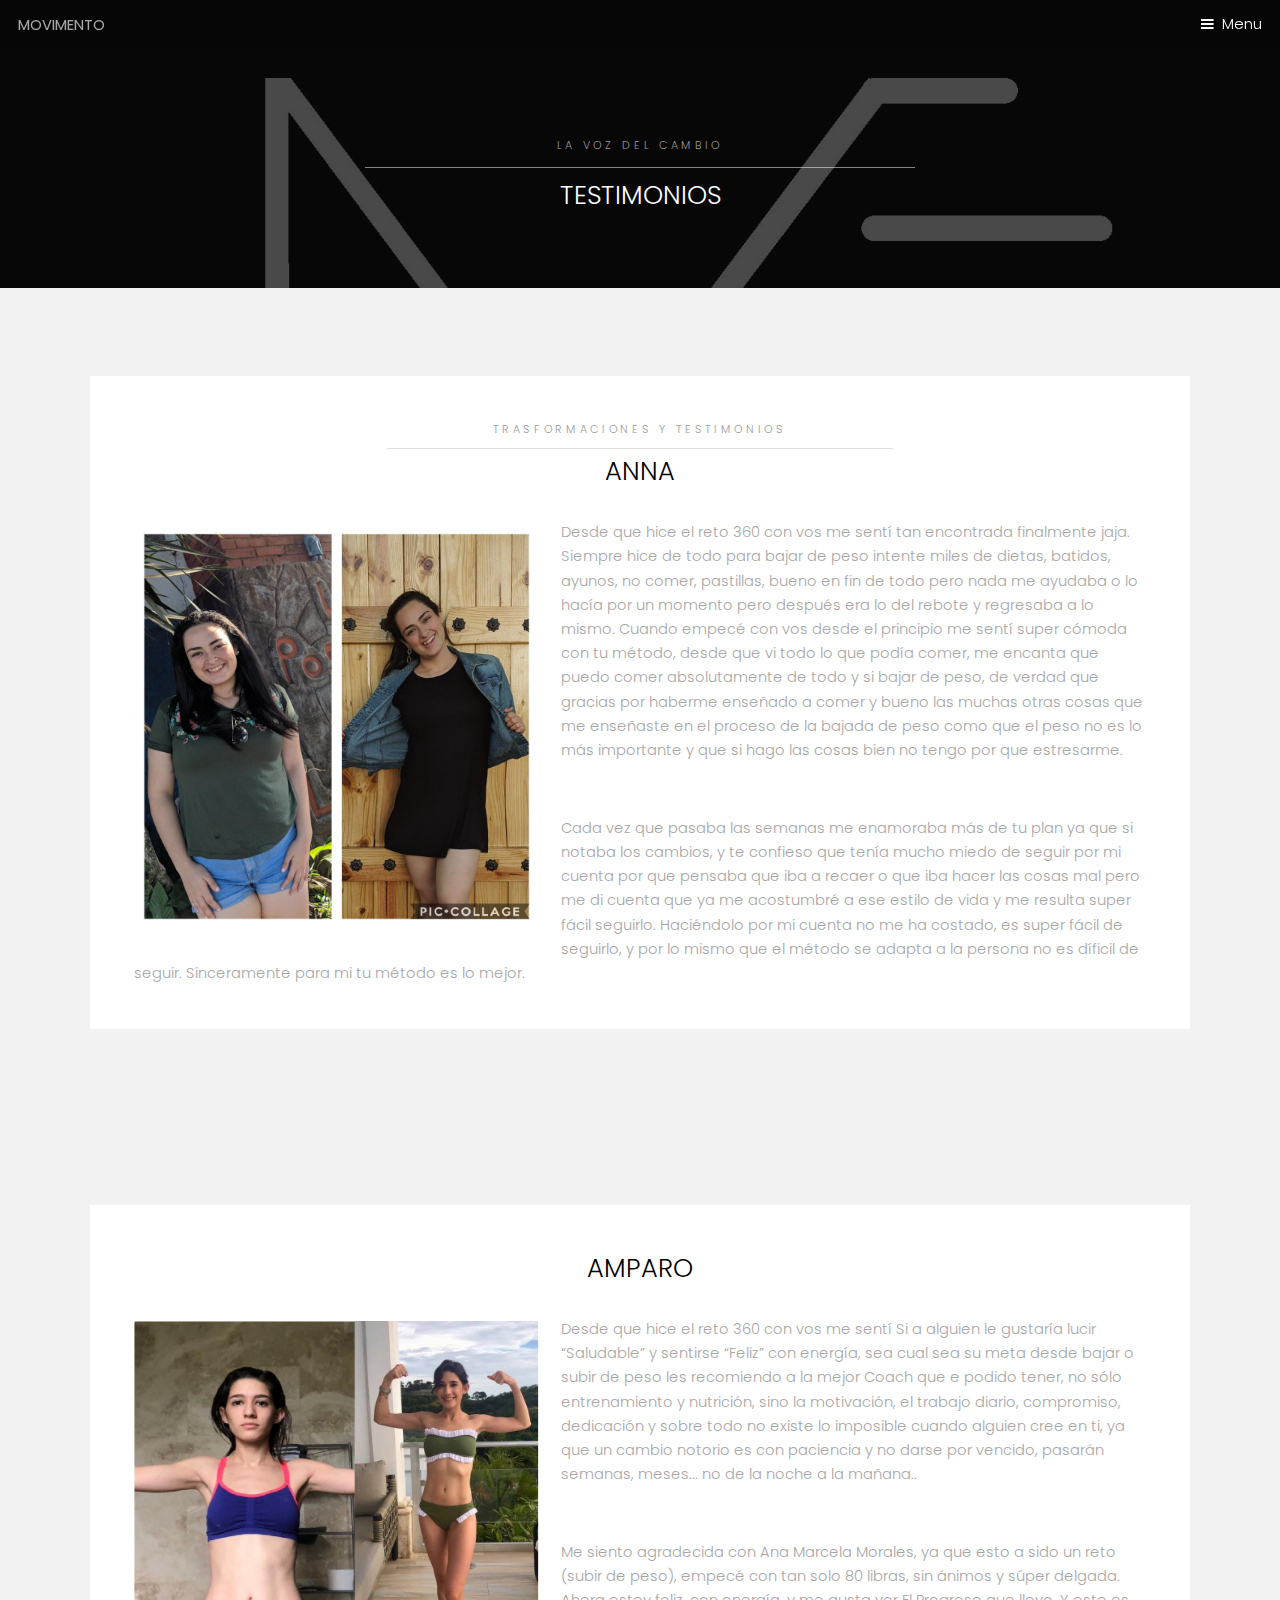
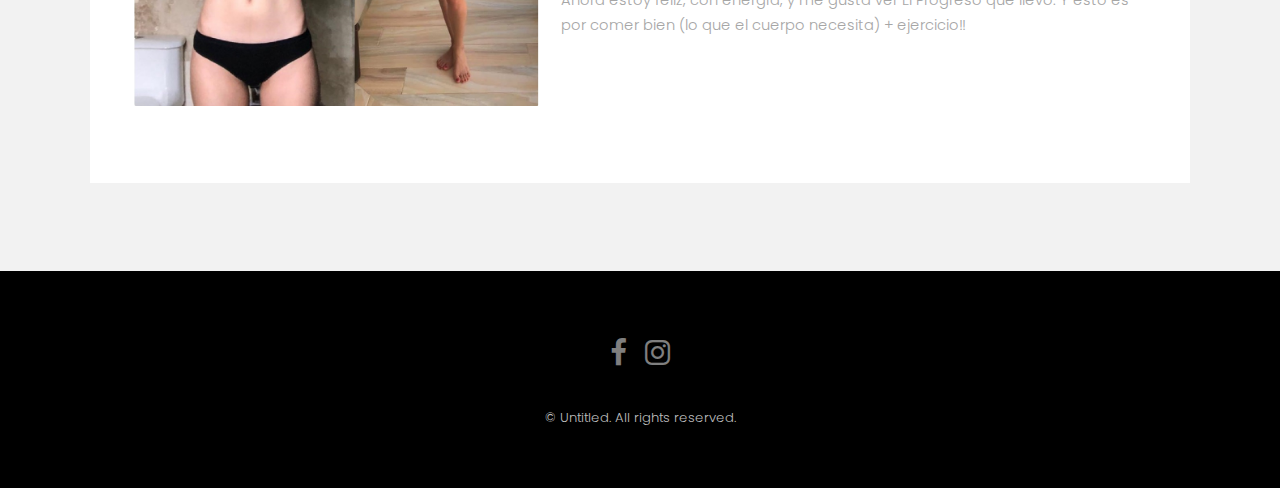
<file: testimonio.html>
<!DOCTYPE HTML>

<html>
	<head>
		<title>Testimonios</title>
		<meta charset="utf-8" />
		<meta name="viewport" content="width=device-width, initial-scale=1" />
		<link rel="stylesheet" href="assets/css/main.css" />
	</head>
	<body class="subpage">

		<!-- Header -->
			<header id="header">
				<div class="logo"><a href="index.html"><span>MOVIMENTO</span></a></div>
				<a href="#menu">Menu</a>
			</header>

		<!-- Nav -->
			<nav id="menu">
				<ul class="links">
					<li><a href="index.html">Home</a></li>
					<li><a href="app/login.php">Login</a></li>
					<li><a href="#"></a></li>
				</ul>
			</nav>

		<!-- One -->
			<section id="One" class="wrapper style3">
				<div class="inner">
					<header class="align-center">
						<p>La Voz del Cambio</p>
						<h2>TESTIMONIOS</h2>
					</header>
				</div>
			</section>

		<!-- Two -->
			<section id="two" class="wrapper style2">
				<div class="inner">
					<div class="box">
						<div class="content">
							<header class="align-center">
								<p>Trasformaciones y Testimonios</p>
								<h2>ANNA</h2>
							</header>
						<p><span class="image left"><img src="images/test1.jpeg" alt="" /></span>Desde que hice el reto 360 con vos me sentí
tan encontrada finalmente jaja. Siempre hice
de todo para bajar de peso intente miles de
dietas, batidos, ayunos, no comer, pastillas,
bueno en fin de todo pero nada me ayudaba
o lo hacía por un momento pero después era
lo del rebote y regresaba a lo mismo. Cuando
empecé con vos desde el principio me sentí
super cómoda con tu método, desde que
vi todo lo que podía comer, me encanta que
puedo comer absolutamente de todo y si bajar
de peso, de verdad que gracias por haberme
enseñado a comer y bueno las muchas otras
cosas que me enseñaste en el proceso de la
bajada de peso como que el peso no es lo más
importante y que si hago las cosas bien no tengo
por que estresarme.</p><br>
<p>
Cada vez que pasaba las semanas me enamoraba
más de tu plan ya que si notaba los cambios,
y te confieso que tenía mucho miedo de
seguir por mi cuenta por que pensaba que iba
a recaer o que iba hacer las cosas mal pero me
di cuenta que ya me acostumbré a ese estilo
de vida y me resulta super fácil seguirlo. Haciéndolo
por mi cuenta no me ha costado, es
super fácil de seguirlo, y por lo mismo que el
método se adapta a la persona no es díficil de
seguir. Sinceramente para mi tu método es lo
mejor.</p>
						</div>
					</div>
				</div>
			</section>

			<section id="two" class="wrapper style2">
				<div class="inner">
					<div class="box">
						<div class="content">
							<header class="align-center">
								
								<h2>AMPARO</h2>
							</header>
						<p><span class="image left"><img src="images/antes1.jpeg" alt="" /></span>Desde que hice el reto 360 con vos me sentí
Si a alguien le gustaría lucir “Saludable” y sentirse
“Feliz” con energía, sea cual sea su meta desde
bajar o subir de peso les recomiendo a la mejor
Coach que e podido tener, no sólo entrenamiento
y nutrición, sino la motivación, el trabajo diario,
compromiso, dedicación y sobre todo no existe
lo imposible cuando alguien cree en ti, ya que un
cambio notorio es con paciencia y no darse por
vencido, pasarán semanas, meses... no de la noche
a la mañana..</p><br>
<p>
Me siento agradecida con Ana Marcela Morales,
ya que esto a sido un reto (subir de peso), empecé
con tan solo 80 libras, sin ánimos y súper delgada.
Ahora estoy feliz, con energía, y me gusta ver El
Progreso que llevo. Y esto es por comer bien (lo
que el cuerpo necesita) + ejercicio!!</p><br><br><br>
						</div>
					</div>
				</div>
			</section>

		<!-- Footer -->
			<footer id="footer">
				<div class="container">
					<ul class="icons">
						<li><a href="https://www.facebook.com/anamoralescpt/" class="icon fa-facebook"><span class="label">Facebook</span></a></li>
						<li><a href="https://www.instagram.com/pecasypesas/" class="icon fa-instagram"><span class="label">Instagram</span></a></li>
					</ul>
				</div>
				<div class="copyright">
					&copy; Untitled. All rights reserved.
				</div>
			</footer>

		<!-- Scripts -->
			<script src="assets/js/jquery.min.js"></script>
			<script src="assets/js/jquery.scrollex.min.js"></script>
			<script src="assets/js/skel.min.js"></script>
			<script src="assets/js/util.js"></script>
			<script src="assets/js/main.js"></script>

	</body>
</html>
</file>
<file: assets/css/main.css>
@charset "UTF-8";
@import url(font-awesome.min.css);
@import url("https://fonts.googleapis.com/css?family=Poppins:300,400,500,600,700");


/* Reset */

	html, body, div, span, applet, object, iframe, h1, h2, h3, h4, h5, h6, p, blockquote, pre, a, abbr, acronym, address, big, cite, code, del, dfn, em, img, ins, kbd, q, s, samp, small, strike, strong, sub, sup, tt, var, b, u, i, center, dl, dt, dd, ol, ul, li, fieldset, form, label, legend, table, caption, tbody, tfoot, thead, tr, th, td, article, aside, canvas, details, embed, figure, figcaption, footer, header, hgroup, menu, nav, output, ruby, section, summary, time, mark, audio, video {
		margin: 0;
		padding: 0;
		border: 0;
		font-size: 100%;
		font: inherit;
		vertical-align: baseline;
	}

	article, aside, details, figcaption, figure, footer, header, hgroup, menu, nav, section {
		display: block;
	}

	body {
		line-height: 1;
	}

	ol, ul {
		list-style: none;
	}

	blockquote, q {
		quotes: none;
	}

	blockquote:before, blockquote:after, q:before, q:after {
		content: '';
		content: none;
	}

	table {
		border-collapse: collapse;
		border-spacing: 0;
	}

	body {
		-webkit-text-size-adjust: none;
	}

/* Box Model */

	*, *:before, *:after {
		-moz-box-sizing: border-box;
		-webkit-box-sizing: border-box;
		box-sizing: border-box;
	}

/* Containers */

	.container {
		margin-left: auto;
		margin-right: auto;
	}

	.container.\31 25\25 {
		width: 100%;
		max-width: 100rem;
		min-width: 80rem;
	}

	.container.\37 5\25 {
		width: 60rem;
	}

	.container.\35 0\25 {
		width: 40rem;
	}

	.container.\32 5\25 {
		width: 20rem;
	}

	.container {
		width: 80rem;
	}

	@media screen and (max-width: 1680px) {

		.container.\31 25\25 {
			width: 100%;
			max-width: 100rem;
			min-width: 80rem;
		}

		.container.\37 5\25 {
			width: 60rem;
		}

		.container.\35 0\25 {
			width: 40rem;
		}

		.container.\32 5\25 {
			width: 20rem;
		}

		.container {
			width: 80rem;
		}

	}

	@media screen and (max-width: 1280px) {

		.container.\31 25\25 {
			width: 100%;
			max-width: 81.25rem;
			min-width: 65rem;
		}

		.container.\37 5\25 {
			width: 48.75rem;
		}

		.container.\35 0\25 {
			width: 32.5rem;
		}

		.container.\32 5\25 {
			width: 16.25rem;
		}

		.container {
			width: 65rem;
		}

	}

	@media screen and (max-width: 980px) {

		.container.\31 25\25 {
			width: 100%;
			max-width: 112.5%;
			min-width: 90%;
		}

		.container.\37 5\25 {
			width: 67.5%;
		}

		.container.\35 0\25 {
			width: 45%;
		}

		.container.\32 5\25 {
			width: 22.5%;
		}

		.container {
			width: 90%;
		}

	}

	@media screen and (max-width: 736px) {

		.container.\31 25\25 {
			width: 100%;
			max-width: 112.5%;
			min-width: 90%;
		}

		.container.\37 5\25 {
			width: 67.5%;
		}

		.container.\35 0\25 {
			width: 45%;
		}

		.container.\32 5\25 {
			width: 22.5%;
		}

		.container {
			width: 90% !important;
		}

	}

	@media screen and (max-width: 480px) {

		.container.\31 25\25 {
			width: 100%;
			max-width: 112.5%;
			min-width: 90%;
		}

		.container.\37 5\25 {
			width: 67.5%;
		}

		.container.\35 0\25 {
			width: 45%;
		}

		.container.\32 5\25 {
			width: 22.5%;
		}

		.container {
			width: 90% !important;
		}

	}

/* Grid */

	.row {
		border-bottom: solid 1px transparent;
		-moz-box-sizing: border-box;
		-webkit-box-sizing: border-box;
		box-sizing: border-box;
	}

	.row > * {
		float: left;
		-moz-box-sizing: border-box;
		-webkit-box-sizing: border-box;
		box-sizing: border-box;
	}

	.row:after, .row:before {
		content: '';
		display: block;
		clear: both;
		height: 0;
	}

	.row.uniform > * > :first-child {
		margin-top: 0;
	}

	.row.uniform > * > :last-child {
		margin-bottom: 0;
	}

	.row.\30 \25 > * {
		padding: 0 0 0 0rem;
	}

	.row.\30 \25 {
		margin: 0 0 -1px 0rem;
	}

	.row.uniform.\30 \25 > * {
		padding: 0rem 0 0 0rem;
	}

	.row.uniform.\30 \25 {
		margin: 0rem 0 -1px 0rem;
	}

	.row > * {
		padding: 0 0 0 2rem;
	}

	.row {
		margin: 0 0 -1px -2rem;
	}

	.row.uniform > * {
		padding: 2rem 0 0 2rem;
	}

	.row.uniform {
		margin: -2rem 0 -1px -2rem;
	}

	.row.\32 00\25 > * {
		padding: 0 0 0 4rem;
	}

	.row.\32 00\25 {
		margin: 0 0 -1px -4rem;
	}

	.row.uniform.\32 00\25 > * {
		padding: 4rem 0 0 4rem;
	}

	.row.uniform.\32 00\25 {
		margin: -4rem 0 -1px -4rem;
	}

	.row.\31 50\25 > * {
		padding: 0 0 0 3rem;
	}

	.row.\31 50\25 {
		margin: 0 0 -1px -3rem;
	}

	.row.uniform.\31 50\25 > * {
		padding: 3rem 0 0 3rem;
	}

	.row.uniform.\31 50\25 {
		margin: -3rem 0 -1px -3rem;
	}

	.row.\35 0\25 > * {
		padding: 0 0 0 1rem;
	}

	.row.\35 0\25 {
		margin: 0 0 -1px -1rem;
	}

	.row.uniform.\35 0\25 > * {
		padding: 1rem 0 0 1rem;
	}

	.row.uniform.\35 0\25 {
		margin: -1rem 0 -1px -1rem;
	}

	.row.\32 5\25 > * {
		padding: 0 0 0 0.5rem;
	}

	.row.\32 5\25 {
		margin: 0 0 -1px -0.5rem;
	}

	.row.uniform.\32 5\25 > * {
		padding: 0.5rem 0 0 0.5rem;
	}

	.row.uniform.\32 5\25 {
		margin: -0.5rem 0 -1px -0.5rem;
	}

	.\31 2u, .\31 2u\24 {
		width: 100%;
		clear: none;
		margin-left: 0;
	}

	.\31 1u, .\31 1u\24 {
		width: 91.6666666667%;
		clear: none;
		margin-left: 0;
	}

	.\31 0u, .\31 0u\24 {
		width: 83.3333333333%;
		clear: none;
		margin-left: 0;
	}

	.\39 u, .\39 u\24 {
		width: 75%;
		clear: none;
		margin-left: 0;
	}

	.\38 u, .\38 u\24 {
		width: 66.6666666667%;
		clear: none;
		margin-left: 0;
	}

	.\37 u, .\37 u\24 {
		width: 58.3333333333%;
		clear: none;
		margin-left: 0;
	}

	.\36 u, .\36 u\24 {
		width: 50%;
		clear: none;
		margin-left: 0;
	}

	.\35 u, .\35 u\24 {
		width: 41.6666666667%;
		clear: none;
		margin-left: 0;
	}

	.\34 u, .\34 u\24 {
		width: 33.3333333333%;
		clear: none;
		margin-left: 0;
	}

	.\33 u, .\33 u\24 {
		width: 25%;
		clear: none;
		margin-left: 0;
	}

	.\32 u, .\32 u\24 {
		width: 16.6666666667%;
		clear: none;
		margin-left: 0;
	}

	.\31 u, .\31 u\24 {
		width: 8.3333333333%;
		clear: none;
		margin-left: 0;
	}

	.\31 2u\24 + *,
	.\31 1u\24 + *,
	.\31 0u\24 + *,
	.\39 u\24 + *,
	.\38 u\24 + *,
	.\37 u\24 + *,
	.\36 u\24 + *,
	.\35 u\24 + *,
	.\34 u\24 + *,
	.\33 u\24 + *,
	.\32 u\24 + *,
	.\31 u\24 + * {
		clear: left;
	}

	.\-11u {
		margin-left: 91.66667%;
	}

	.\-10u {
		margin-left: 83.33333%;
	}

	.\-9u {
		margin-left: 75%;
	}

	.\-8u {
		margin-left: 66.66667%;
	}

	.\-7u {
		margin-left: 58.33333%;
	}

	.\-6u {
		margin-left: 50%;
	}

	.\-5u {
		margin-left: 41.66667%;
	}

	.\-4u {
		margin-left: 33.33333%;
	}

	.\-3u {
		margin-left: 25%;
	}

	.\-2u {
		margin-left: 16.66667%;
	}

	.\-1u {
		margin-left: 8.33333%;
	}

	@media screen and (max-width: 1680px) {

		.row > * {
			padding: 0 0 0 2rem;
		}

		.row {
			margin: 0 0 -1px -2rem;
		}

		.row.uniform > * {
			padding: 2rem 0 0 2rem;
		}

		.row.uniform {
			margin: -2rem 0 -1px -2rem;
		}

		.row.\32 00\25 > * {
			padding: 0 0 0 4rem;
		}

		.row.\32 00\25 {
			margin: 0 0 -1px -4rem;
		}

		.row.uniform.\32 00\25 > * {
			padding: 4rem 0 0 4rem;
		}

		.row.uniform.\32 00\25 {
			margin: -4rem 0 -1px -4rem;
		}

		.row.\31 50\25 > * {
			padding: 0 0 0 3rem;
		}

		.row.\31 50\25 {
			margin: 0 0 -1px -3rem;
		}

		.row.uniform.\31 50\25 > * {
			padding: 3rem 0 0 3rem;
		}

		.row.uniform.\31 50\25 {
			margin: -3rem 0 -1px -3rem;
		}

		.row.\35 0\25 > * {
			padding: 0 0 0 1rem;
		}

		.row.\35 0\25 {
			margin: 0 0 -1px -1rem;
		}

		.row.uniform.\35 0\25 > * {
			padding: 1rem 0 0 1rem;
		}

		.row.uniform.\35 0\25 {
			margin: -1rem 0 -1px -1rem;
		}

		.row.\32 5\25 > * {
			padding: 0 0 0 0.5rem;
		}

		.row.\32 5\25 {
			margin: 0 0 -1px -0.5rem;
		}

		.row.uniform.\32 5\25 > * {
			padding: 0.5rem 0 0 0.5rem;
		}

		.row.uniform.\32 5\25 {
			margin: -0.5rem 0 -1px -0.5rem;
		}

		.\31 2u\28xlarge\29, .\31 2u\24\28xlarge\29 {
			width: 100%;
			clear: none;
			margin-left: 0;
		}

		.\31 1u\28xlarge\29, .\31 1u\24\28xlarge\29 {
			width: 91.6666666667%;
			clear: none;
			margin-left: 0;
		}

		.\31 0u\28xlarge\29, .\31 0u\24\28xlarge\29 {
			width: 83.3333333333%;
			clear: none;
			margin-left: 0;
		}

		.\39 u\28xlarge\29, .\39 u\24\28xlarge\29 {
			width: 75%;
			clear: none;
			margin-left: 0;
		}

		.\38 u\28xlarge\29, .\38 u\24\28xlarge\29 {
			width: 66.6666666667%;
			clear: none;
			margin-left: 0;
		}

		.\37 u\28xlarge\29, .\37 u\24\28xlarge\29 {
			width: 58.3333333333%;
			clear: none;
			margin-left: 0;
		}

		.\36 u\28xlarge\29, .\36 u\24\28xlarge\29 {
			width: 50%;
			clear: none;
			margin-left: 0;
		}

		.\35 u\28xlarge\29, .\35 u\24\28xlarge\29 {
			width: 41.6666666667%;
			clear: none;
			margin-left: 0;
		}

		.\34 u\28xlarge\29, .\34 u\24\28xlarge\29 {
			width: 33.3333333333%;
			clear: none;
			margin-left: 0;
		}

		.\33 u\28xlarge\29, .\33 u\24\28xlarge\29 {
			width: 25%;
			clear: none;
			margin-left: 0;
		}

		.\32 u\28xlarge\29, .\32 u\24\28xlarge\29 {
			width: 16.6666666667%;
			clear: none;
			margin-left: 0;
		}

		.\31 u\28xlarge\29, .\31 u\24\28xlarge\29 {
			width: 8.3333333333%;
			clear: none;
			margin-left: 0;
		}

		.\31 2u\24\28xlarge\29 + *,
		.\31 1u\24\28xlarge\29 + *,
		.\31 0u\24\28xlarge\29 + *,
		.\39 u\24\28xlarge\29 + *,
		.\38 u\24\28xlarge\29 + *,
		.\37 u\24\28xlarge\29 + *,
		.\36 u\24\28xlarge\29 + *,
		.\35 u\24\28xlarge\29 + *,
		.\34 u\24\28xlarge\29 + *,
		.\33 u\24\28xlarge\29 + *,
		.\32 u\24\28xlarge\29 + *,
		.\31 u\24\28xlarge\29 + * {
			clear: left;
		}

		.\-11u\28xlarge\29 {
			margin-left: 91.66667%;
		}

		.\-10u\28xlarge\29 {
			margin-left: 83.33333%;
		}

		.\-9u\28xlarge\29 {
			margin-left: 75%;
		}

		.\-8u\28xlarge\29 {
			margin-left: 66.66667%;
		}

		.\-7u\28xlarge\29 {
			margin-left: 58.33333%;
		}

		.\-6u\28xlarge\29 {
			margin-left: 50%;
		}

		.\-5u\28xlarge\29 {
			margin-left: 41.66667%;
		}

		.\-4u\28xlarge\29 {
			margin-left: 33.33333%;
		}

		.\-3u\28xlarge\29 {
			margin-left: 25%;
		}

		.\-2u\28xlarge\29 {
			margin-left: 16.66667%;
		}

		.\-1u\28xlarge\29 {
			margin-left: 8.33333%;
		}

	}

	@media screen and (max-width: 1280px) {

		.row > * {
			padding: 0 0 0 1.5rem;
		}

		.row {
			margin: 0 0 -1px -1.5rem;
		}

		.row.uniform > * {
			padding: 1.5rem 0 0 1.5rem;
		}

		.row.uniform {
			margin: -1.5rem 0 -1px -1.5rem;
		}

		.row.\32 00\25 > * {
			padding: 0 0 0 3rem;
		}

		.row.\32 00\25 {
			margin: 0 0 -1px -3rem;
		}

		.row.uniform.\32 00\25 > * {
			padding: 3rem 0 0 3rem;
		}

		.row.uniform.\32 00\25 {
			margin: -3rem 0 -1px -3rem;
		}

		.row.\31 50\25 > * {
			padding: 0 0 0 2.25rem;
		}

		.row.\31 50\25 {
			margin: 0 0 -1px -2.25rem;
		}

		.row.uniform.\31 50\25 > * {
			padding: 2.25rem 0 0 2.25rem;
		}

		.row.uniform.\31 50\25 {
			margin: -2.25rem 0 -1px -2.25rem;
		}

		.row.\35 0\25 > * {
			padding: 0 0 0 0.75rem;
		}

		.row.\35 0\25 {
			margin: 0 0 -1px -0.75rem;
		}

		.row.uniform.\35 0\25 > * {
			padding: 0.75rem 0 0 0.75rem;
		}

		.row.uniform.\35 0\25 {
			margin: -0.75rem 0 -1px -0.75rem;
		}

		.row.\32 5\25 > * {
			padding: 0 0 0 0.375rem;
		}

		.row.\32 5\25 {
			margin: 0 0 -1px -0.375rem;
		}

		.row.uniform.\32 5\25 > * {
			padding: 0.375rem 0 0 0.375rem;
		}

		.row.uniform.\32 5\25 {
			margin: -0.375rem 0 -1px -0.375rem;
		}

		.\31 2u\28large\29, .\31 2u\24\28large\29 {
			width: 100%;
			clear: none;
			margin-left: 0;
		}

		.\31 1u\28large\29, .\31 1u\24\28large\29 {
			width: 91.6666666667%;
			clear: none;
			margin-left: 0;
		}

		.\31 0u\28large\29, .\31 0u\24\28large\29 {
			width: 83.3333333333%;
			clear: none;
			margin-left: 0;
		}

		.\39 u\28large\29, .\39 u\24\28large\29 {
			width: 75%;
			clear: none;
			margin-left: 0;
		}

		.\38 u\28large\29, .\38 u\24\28large\29 {
			width: 66.6666666667%;
			clear: none;
			margin-left: 0;
		}

		.\37 u\28large\29, .\37 u\24\28large\29 {
			width: 58.3333333333%;
			clear: none;
			margin-left: 0;
		}

		.\36 u\28large\29, .\36 u\24\28large\29 {
			width: 50%;
			clear: none;
			margin-left: 0;
		}

		.\35 u\28large\29, .\35 u\24\28large\29 {
			width: 41.6666666667%;
			clear: none;
			margin-left: 0;
		}

		.\34 u\28large\29, .\34 u\24\28large\29 {
			width: 33.3333333333%;
			clear: none;
			margin-left: 0;
		}

		.\33 u\28large\29, .\33 u\24\28large\29 {
			width: 25%;
			clear: none;
			margin-left: 0;
		}

		.\32 u\28large\29, .\32 u\24\28large\29 {
			width: 16.6666666667%;
			clear: none;
			margin-left: 0;
		}

		.\31 u\28large\29, .\31 u\24\28large\29 {
			width: 8.3333333333%;
			clear: none;
			margin-left: 0;
		}

		.\31 2u\24\28large\29 + *,
		.\31 1u\24\28large\29 + *,
		.\31 0u\24\28large\29 + *,
		.\39 u\24\28large\29 + *,
		.\38 u\24\28large\29 + *,
		.\37 u\24\28large\29 + *,
		.\36 u\24\28large\29 + *,
		.\35 u\24\28large\29 + *,
		.\34 u\24\28large\29 + *,
		.\33 u\24\28large\29 + *,
		.\32 u\24\28large\29 + *,
		.\31 u\24\28large\29 + * {
			clear: left;
		}

		.\-11u\28large\29 {
			margin-left: 91.66667%;
		}

		.\-10u\28large\29 {
			margin-left: 83.33333%;
		}

		.\-9u\28large\29 {
			margin-left: 75%;
		}

		.\-8u\28large\29 {
			margin-left: 66.66667%;
		}

		.\-7u\28large\29 {
			margin-left: 58.33333%;
		}

		.\-6u\28large\29 {
			margin-left: 50%;
		}

		.\-5u\28large\29 {
			margin-left: 41.66667%;
		}

		.\-4u\28large\29 {
			margin-left: 33.33333%;
		}

		.\-3u\28large\29 {
			margin-left: 25%;
		}

		.\-2u\28large\29 {
			margin-left: 16.66667%;
		}

		.\-1u\28large\29 {
			margin-left: 8.33333%;
		}

	}

	@media screen and (max-width: 980px) {

		.row > * {
			padding: 0 0 0 1.5rem;
		}

		.row {
			margin: 0 0 -1px -1.5rem;
		}

		.row.uniform > * {
			padding: 1.5rem 0 0 1.5rem;
		}

		.row.uniform {
			margin: -1.5rem 0 -1px -1.5rem;
		}

		.row.\32 00\25 > * {
			padding: 0 0 0 3rem;
		}

		.row.\32 00\25 {
			margin: 0 0 -1px -3rem;
		}

		.row.uniform.\32 00\25 > * {
			padding: 3rem 0 0 3rem;
		}

		.row.uniform.\32 00\25 {
			margin: -3rem 0 -1px -3rem;
		}

		.row.\31 50\25 > * {
			padding: 0 0 0 2.25rem;
		}

		.row.\31 50\25 {
			margin: 0 0 -1px -2.25rem;
		}

		.row.uniform.\31 50\25 > * {
			padding: 2.25rem 0 0 2.25rem;
		}

		.row.uniform.\31 50\25 {
			margin: -2.25rem 0 -1px -2.25rem;
		}

		.row.\35 0\25 > * {
			padding: 0 0 0 0.75rem;
		}

		.row.\35 0\25 {
			margin: 0 0 -1px -0.75rem;
		}

		.row.uniform.\35 0\25 > * {
			padding: 0.75rem 0 0 0.75rem;
		}

		.row.uniform.\35 0\25 {
			margin: -0.75rem 0 -1px -0.75rem;
		}

		.row.\32 5\25 > * {
			padding: 0 0 0 0.375rem;
		}

		.row.\32 5\25 {
			margin: 0 0 -1px -0.375rem;
		}

		.row.uniform.\32 5\25 > * {
			padding: 0.375rem 0 0 0.375rem;
		}

		.row.uniform.\32 5\25 {
			margin: -0.375rem 0 -1px -0.375rem;
		}

		.\31 2u\28medium\29, .\31 2u\24\28medium\29 {
			width: 100%;
			clear: none;
			margin-left: 0;
		}

		.\31 1u\28medium\29, .\31 1u\24\28medium\29 {
			width: 91.6666666667%;
			clear: none;
			margin-left: 0;
		}

		.\31 0u\28medium\29, .\31 0u\24\28medium\29 {
			width: 83.3333333333%;
			clear: none;
			margin-left: 0;
		}

		.\39 u\28medium\29, .\39 u\24\28medium\29 {
			width: 75%;
			clear: none;
			margin-left: 0;
		}

		.\38 u\28medium\29, .\38 u\24\28medium\29 {
			width: 66.6666666667%;
			clear: none;
			margin-left: 0;
		}

		.\37 u\28medium\29, .\37 u\24\28medium\29 {
			width: 58.3333333333%;
			clear: none;
			margin-left: 0;
		}

		.\36 u\28medium\29, .\36 u\24\28medium\29 {
			width: 50%;
			clear: none;
			margin-left: 0;
		}

		.\35 u\28medium\29, .\35 u\24\28medium\29 {
			width: 41.6666666667%;
			clear: none;
			margin-left: 0;
		}

		.\34 u\28medium\29, .\34 u\24\28medium\29 {
			width: 33.3333333333%;
			clear: none;
			margin-left: 0;
		}

		.\33 u\28medium\29, .\33 u\24\28medium\29 {
			width: 25%;
			clear: none;
			margin-left: 0;
		}

		.\32 u\28medium\29, .\32 u\24\28medium\29 {
			width: 16.6666666667%;
			clear: none;
			margin-left: 0;
		}

		.\31 u\28medium\29, .\31 u\24\28medium\29 {
			width: 8.3333333333%;
			clear: none;
			margin-left: 0;
		}

		.\31 2u\24\28medium\29 + *,
		.\31 1u\24\28medium\29 + *,
		.\31 0u\24\28medium\29 + *,
		.\39 u\24\28medium\29 + *,
		.\38 u\24\28medium\29 + *,
		.\37 u\24\28medium\29 + *,
		.\36 u\24\28medium\29 + *,
		.\35 u\24\28medium\29 + *,
		.\34 u\24\28medium\29 + *,
		.\33 u\24\28medium\29 + *,
		.\32 u\24\28medium\29 + *,
		.\31 u\24\28medium\29 + * {
			clear: left;
		}

		.\-11u\28medium\29 {
			margin-left: 91.66667%;
		}

		.\-10u\28medium\29 {
			margin-left: 83.33333%;
		}

		.\-9u\28medium\29 {
			margin-left: 75%;
		}

		.\-8u\28medium\29 {
			margin-left: 66.66667%;
		}

		.\-7u\28medium\29 {
			margin-left: 58.33333%;
		}

		.\-6u\28medium\29 {
			margin-left: 50%;
		}

		.\-5u\28medium\29 {
			margin-left: 41.66667%;
		}

		.\-4u\28medium\29 {
			margin-left: 33.33333%;
		}

		.\-3u\28medium\29 {
			margin-left: 25%;
		}

		.\-2u\28medium\29 {
			margin-left: 16.66667%;
		}

		.\-1u\28medium\29 {
			margin-left: 8.33333%;
		}

	}

	@media screen and (max-width: 736px) {

		.row > * {
			padding: 0 0 0 1.25rem;
		}

		.row {
			margin: 0 0 -1px -1.25rem;
		}

		.row.uniform > * {
			padding: 1.25rem 0 0 1.25rem;
		}

		.row.uniform {
			margin: -1.25rem 0 -1px -1.25rem;
		}

		.row.\32 00\25 > * {
			padding: 0 0 0 2.5rem;
		}

		.row.\32 00\25 {
			margin: 0 0 -1px -2.5rem;
		}

		.row.uniform.\32 00\25 > * {
			padding: 2.5rem 0 0 2.5rem;
		}

		.row.uniform.\32 00\25 {
			margin: -2.5rem 0 -1px -2.5rem;
		}

		.row.\31 50\25 > * {
			padding: 0 0 0 1.875rem;
		}

		.row.\31 50\25 {
			margin: 0 0 -1px -1.875rem;
		}

		.row.uniform.\31 50\25 > * {
			padding: 1.875rem 0 0 1.875rem;
		}

		.row.uniform.\31 50\25 {
			margin: -1.875rem 0 -1px -1.875rem;
		}

		.row.\35 0\25 > * {
			padding: 0 0 0 0.625rem;
		}

		.row.\35 0\25 {
			margin: 0 0 -1px -0.625rem;
		}

		.row.uniform.\35 0\25 > * {
			padding: 0.625rem 0 0 0.625rem;
		}

		.row.uniform.\35 0\25 {
			margin: -0.625rem 0 -1px -0.625rem;
		}

		.row.\32 5\25 > * {
			padding: 0 0 0 0.3125rem;
		}

		.row.\32 5\25 {
			margin: 0 0 -1px -0.3125rem;
		}

		.row.uniform.\32 5\25 > * {
			padding: 0.3125rem 0 0 0.3125rem;
		}

		.row.uniform.\32 5\25 {
			margin: -0.3125rem 0 -1px -0.3125rem;
		}

		.\31 2u\28small\29, .\31 2u\24\28small\29 {
			width: 100%;
			clear: none;
			margin-left: 0;
		}

		.\31 1u\28small\29, .\31 1u\24\28small\29 {
			width: 91.6666666667%;
			clear: none;
			margin-left: 0;
		}

		.\31 0u\28small\29, .\31 0u\24\28small\29 {
			width: 83.3333333333%;
			clear: none;
			margin-left: 0;
		}

		.\39 u\28small\29, .\39 u\24\28small\29 {
			width: 75%;
			clear: none;
			margin-left: 0;
		}

		.\38 u\28small\29, .\38 u\24\28small\29 {
			width: 66.6666666667%;
			clear: none;
			margin-left: 0;
		}

		.\37 u\28small\29, .\37 u\24\28small\29 {
			width: 58.3333333333%;
			clear: none;
			margin-left: 0;
		}

		.\36 u\28small\29, .\36 u\24\28small\29 {
			width: 50%;
			clear: none;
			margin-left: 0;
		}

		.\35 u\28small\29, .\35 u\24\28small\29 {
			width: 41.6666666667%;
			clear: none;
			margin-left: 0;
		}

		.\34 u\28small\29, .\34 u\24\28small\29 {
			width: 33.3333333333%;
			clear: none;
			margin-left: 0;
		}

		.\33 u\28small\29, .\33 u\24\28small\29 {
			width: 25%;
			clear: none;
			margin-left: 0;
		}

		.\32 u\28small\29, .\32 u\24\28small\29 {
			width: 16.6666666667%;
			clear: none;
			margin-left: 0;
		}

		.\31 u\28small\29, .\31 u\24\28small\29 {
			width: 8.3333333333%;
			clear: none;
			margin-left: 0;
		}

		.\31 2u\24\28small\29 + *,
		.\31 1u\24\28small\29 + *,
		.\31 0u\24\28small\29 + *,
		.\39 u\24\28small\29 + *,
		.\38 u\24\28small\29 + *,
		.\37 u\24\28small\29 + *,
		.\36 u\24\28small\29 + *,
		.\35 u\24\28small\29 + *,
		.\34 u\24\28small\29 + *,
		.\33 u\24\28small\29 + *,
		.\32 u\24\28small\29 + *,
		.\31 u\24\28small\29 + * {
			clear: left;
		}

		.\-11u\28small\29 {
			margin-left: 91.66667%;
		}

		.\-10u\28small\29 {
			margin-left: 83.33333%;
		}

		.\-9u\28small\29 {
			margin-left: 75%;
		}

		.\-8u\28small\29 {
			margin-left: 66.66667%;
		}

		.\-7u\28small\29 {
			margin-left: 58.33333%;
		}

		.\-6u\28small\29 {
			margin-left: 50%;
		}

		.\-5u\28small\29 {
			margin-left: 41.66667%;
		}

		.\-4u\28small\29 {
			margin-left: 33.33333%;
		}

		.\-3u\28small\29 {
			margin-left: 25%;
		}

		.\-2u\28small\29 {
			margin-left: 16.66667%;
		}

		.\-1u\28small\29 {
			margin-left: 8.33333%;
		}

	}

	@media screen and (max-width: 480px) {

		.row > * {
			padding: 0 0 0 1.25rem;
		}

		.row {
			margin: 0 0 -1px -1.25rem;
		}

		.row.uniform > * {
			padding: 1.25rem 0 0 1.25rem;
		}

		.row.uniform {
			margin: -1.25rem 0 -1px -1.25rem;
		}

		.row.\32 00\25 > * {
			padding: 0 0 0 2.5rem;
		}

		.row.\32 00\25 {
			margin: 0 0 -1px -2.5rem;
		}

		.row.uniform.\32 00\25 > * {
			padding: 2.5rem 0 0 2.5rem;
		}

		.row.uniform.\32 00\25 {
			margin: -2.5rem 0 -1px -2.5rem;
		}

		.row.\31 50\25 > * {
			padding: 0 0 0 1.875rem;
		}

		.row.\31 50\25 {
			margin: 0 0 -1px -1.875rem;
		}

		.row.uniform.\31 50\25 > * {
			padding: 1.875rem 0 0 1.875rem;
		}

		.row.uniform.\31 50\25 {
			margin: -1.875rem 0 -1px -1.875rem;
		}

		.row.\35 0\25 > * {
			padding: 0 0 0 0.625rem;
		}

		.row.\35 0\25 {
			margin: 0 0 -1px -0.625rem;
		}

		.row.uniform.\35 0\25 > * {
			padding: 0.625rem 0 0 0.625rem;
		}

		.row.uniform.\35 0\25 {
			margin: -0.625rem 0 -1px -0.625rem;
		}

		.row.\32 5\25 > * {
			padding: 0 0 0 0.3125rem;
		}

		.row.\32 5\25 {
			margin: 0 0 -1px -0.3125rem;
		}

		.row.uniform.\32 5\25 > * {
			padding: 0.3125rem 0 0 0.3125rem;
		}

		.row.uniform.\32 5\25 {
			margin: -0.3125rem 0 -1px -0.3125rem;
		}

		.\31 2u\28xsmall\29, .\31 2u\24\28xsmall\29 {
			width: 100%;
			clear: none;
			margin-left: 0;
		}

		.\31 1u\28xsmall\29, .\31 1u\24\28xsmall\29 {
			width: 91.6666666667%;
			clear: none;
			margin-left: 0;
		}

		.\31 0u\28xsmall\29, .\31 0u\24\28xsmall\29 {
			width: 83.3333333333%;
			clear: none;
			margin-left: 0;
		}

		.\39 u\28xsmall\29, .\39 u\24\28xsmall\29 {
			width: 75%;
			clear: none;
			margin-left: 0;
		}

		.\38 u\28xsmall\29, .\38 u\24\28xsmall\29 {
			width: 66.6666666667%;
			clear: none;
			margin-left: 0;
		}

		.\37 u\28xsmall\29, .\37 u\24\28xsmall\29 {
			width: 58.3333333333%;
			clear: none;
			margin-left: 0;
		}

		.\36 u\28xsmall\29, .\36 u\24\28xsmall\29 {
			width: 50%;
			clear: none;
			margin-left: 0;
		}

		.\35 u\28xsmall\29, .\35 u\24\28xsmall\29 {
			width: 41.6666666667%;
			clear: none;
			margin-left: 0;
		}

		.\34 u\28xsmall\29, .\34 u\24\28xsmall\29 {
			width: 33.3333333333%;
			clear: none;
			margin-left: 0;
		}

		.\33 u\28xsmall\29, .\33 u\24\28xsmall\29 {
			width: 25%;
			clear: none;
			margin-left: 0;
		}

		.\32 u\28xsmall\29, .\32 u\24\28xsmall\29 {
			width: 16.6666666667%;
			clear: none;
			margin-left: 0;
		}

		.\31 u\28xsmall\29, .\31 u\24\28xsmall\29 {
			width: 8.3333333333%;
			clear: none;
			margin-left: 0;
		}

		.\31 2u\24\28xsmall\29 + *,
		.\31 1u\24\28xsmall\29 + *,
		.\31 0u\24\28xsmall\29 + *,
		.\39 u\24\28xsmall\29 + *,
		.\38 u\24\28xsmall\29 + *,
		.\37 u\24\28xsmall\29 + *,
		.\36 u\24\28xsmall\29 + *,
		.\35 u\24\28xsmall\29 + *,
		.\34 u\24\28xsmall\29 + *,
		.\33 u\24\28xsmall\29 + *,
		.\32 u\24\28xsmall\29 + *,
		.\31 u\24\28xsmall\29 + * {
			clear: left;
		}

		.\-11u\28xsmall\29 {
			margin-left: 91.66667%;
		}

		.\-10u\28xsmall\29 {
			margin-left: 83.33333%;
		}

		.\-9u\28xsmall\29 {
			margin-left: 75%;
		}

		.\-8u\28xsmall\29 {
			margin-left: 66.66667%;
		}

		.\-7u\28xsmall\29 {
			margin-left: 58.33333%;
		}

		.\-6u\28xsmall\29 {
			margin-left: 50%;
		}

		.\-5u\28xsmall\29 {
			margin-left: 41.66667%;
		}

		.\-4u\28xsmall\29 {
			margin-left: 33.33333%;
		}

		.\-3u\28xsmall\29 {
			margin-left: 25%;
		}

		.\-2u\28xsmall\29 {
			margin-left: 16.66667%;
		}

		.\-1u\28xsmall\29 {
			margin-left: 8.33333%;
		}

	}

/* Basic */

	@-ms-viewport {
		width: device-width;
	}

	body {
		-ms-overflow-style: scrollbar;
	}

	@media screen and (max-width: 480px) {

		html, body {
			min-width: 320px;
		}

	}

	body {
		background: #fff;
	}

		body.is-loading *, body.is-loading *:before, body.is-loading *:after {
			-moz-animation: none !important;
			-webkit-animation: none !important;
			-ms-animation: none !important;
			animation: none !important;
			-moz-transition: none !important;
			-webkit-transition: none !important;
			-ms-transition: none !important;
			transition: none !important;
		}

/* Type */

	html {
		font-size: 13pt;
	}

		@media screen and (max-width: 1680px) {

			html {
				font-size: 11pt;
			}

		}

		@media screen and (max-width: 1280px) {

			html {
				font-size: 11pt;
			}

		}

		@media screen and (max-width: 980px) {

			html {
				font-size: 12pt;
			}

		}

		@media screen and (max-width: 736px) {

			html {
				font-size: 12pt;
			}

		}

		@media screen and (max-width: 480px) {

			html {
				font-size: 12pt;
			}

		}

	body {
		background-color: #fff;
		color: #444;
	}

	body, input, select, textarea {
		font-family: "Poppins", sans-serif;
		font-weight: 300;
		font-size: 1rem;
		line-height: 1.65;
	}

	a {
		text-decoration: underline;
	}

		a:hover {
			text-decoration: none;
		}

	strong, b {
		font-weight: 600;
	}

	em, i {
		font-style: italic;
	}

	p {
		margin: 0 0 2rem 0;
	}

		p.special {
			text-transform: uppercase;
			font-size: .75rem;
			font-weight: 300;
			margin: 0 0 .5rem 0;
			padding: 0 0 1rem 0;
			letter-spacing: .25rem;
		}

			p.special:after {
				content: '';
				position: absolute;
				margin: auto;
				right: 0;
				bottom: 0;
				left: 0;
				width: 50%;
				height: 1px;
				background-color: rgba(0, 0, 0, 0.125);
			}

	h1, h2, h3, h4, h5, h6 {
		font-weight: 300;
		line-height: 1.5;
		margin: 0 0 1rem 0;
	}

		h1 a, h2 a, h3 a, h4 a, h5 a, h6 a {
			color: inherit;
			text-decoration: none;
		}

	h2 {
		font-size: 1.75rem;
	}

	h3 {
		font-size: 1.35rem;
	}

	h4 {
		font-size: 1.1rem;
	}

	h5 {
		font-size: 0.9rem;
	}

	h6 {
		font-size: 0.7rem;
	}

	sub {
		font-size: 0.8rem;
		position: relative;
		top: 0.5rem;
	}

	sup {
		font-size: 0.8rem;
		position: relative;
		top: -0.5rem;
	}

	blockquote {
		border-left: solid 4px;
		font-style: italic;
		margin: 0 0 2rem 0;
		padding: 0.5rem 0 0.5rem 2rem;
	}

	code {
		border-radius: 2px;
		border: solid 1px;
		font-family: "Courier New", monospace;
		font-size: 0.9rem;
		margin: 0 0.25rem;
		padding: 0.25rem 0.65rem;
	}

	pre {
		-webkit-overflow-scrolling: touch;
		font-family: "Courier New", monospace;
		font-size: 0.9rem;
		margin: 0 0 2rem 0;
	}

		pre code {
			display: block;
			line-height: 1.75;
			padding: 1rem 1.5rem;
			overflow-x: auto;
		}

	hr {
		border: 0;
		border-bottom: solid 1px;
		margin: 2rem 0;
	}

		hr.major {
			margin: 3rem 0;
		}

	.align-left {
		text-align: left;
	}

	.align-center {
		text-align: center;
	}

	.align-right {
		text-align: right;
	}

	input, select, textarea {
		color: #555;
	}

	a {
		color: #8a4680;
	}

	strong, b {
		color: #555;
	}

	h1, h2, h3, h4, h5, h6 {
		color: #555;
	}

	blockquote {
		border-left-color: rgba(144, 144, 144, 0.25);
	}

	code {
		background: rgba(144, 144, 144, 0.075);
		border-color: rgba(144, 144, 144, 0.25);
	}

	hr {
		border-bottom-color: rgba(144, 144, 144, 0.25);
	}

/* Box */

	.box {
		margin-bottom: 2rem;
		background: #FFF;
	}

		.box .image.fit {
			margin: 0;
			border-radius: 0;
		}

			.box .image.fit img {
				border-radius: 0;
			}

		.box header h2 {
			margin-bottom: 2rem;
		}

		.box header p {
			text-transform: uppercase;
			font-size: .75rem;
			font-weight: 300;
			margin: 0 0 .25rem 0;
			padding: 0 0 .75rem 0;
			letter-spacing: .25rem;
		}

			.box header p:after {
				content: '';
				position: absolute;
				margin: auto;
				right: 0;
				bottom: 0;
				left: 0;
				width: 50%;
				height: 1px;
				background-color: rgba(0, 0, 0, 0.125);
			}

		.box .content {
			padding: 3rem;
		}

		.box > :last-child,
		.box > :last-child > :last-child,
		.box > :last-child > :last-child > :last-child {
			margin-bottom: 0;
		}

		.box.alt {
			border: 0;
			border-radius: 0;
			padding: 0;
		}

		@media screen and (max-width: 736px) {

			.box .content {
				padding: 2rem;
			}

		}

	.box {
		border-color: rgba(144, 144, 144, 0.25);
	}

/* Button */

	input[type="submit"],
	input[type="reset"],
	input[type="button"],
	button,
	.button {
		-moz-appearance: none;
		-webkit-appearance: none;
		-ms-appearance: none;
		appearance: none;
		-moz-transition: background-color 0.2s ease-in-out, color 0.2s ease-in-out;
		-webkit-transition: background-color 0.2s ease-in-out, color 0.2s ease-in-out;
		-ms-transition: background-color 0.2s ease-in-out, color 0.2s ease-in-out;
		transition: background-color 0.2s ease-in-out, color 0.2s ease-in-out;
		border-radius: 2px;
		border: 0;
		cursor: pointer;
		display: inline-block;
		font-weight: 300;
		height: 2.85rem;
		line-height: 2.95rem;
		padding: 0 1.5rem;
		text-align: center;
		text-decoration: none;
		text-transform: uppercase;
		white-space: nowrap;
	}

		input[type="submit"].icon,
		input[type="reset"].icon,
		input[type="button"].icon,
		button.icon,
		.button.icon {
			padding-left: 1.35rem;
		}

			input[type="submit"].icon:before,
			input[type="reset"].icon:before,
			input[type="button"].icon:before,
			button.icon:before,
			.button.icon:before {
				margin-right: 0.5rem;
			}

		input[type="submit"].fit,
		input[type="reset"].fit,
		input[type="button"].fit,
		button.fit,
		.button.fit {
			display: block;
			margin: 0 0 1rem 0;
			width: 100%;
		}

		input[type="submit"].small,
		input[type="reset"].small,
		input[type="button"].small,
		button.small,
		.button.small {
			font-size: 0.8rem;
		}

		input[type="submit"].big,
		input[type="reset"].big,
		input[type="button"].big,
		button.big,
		.button.big {
			font-size: 1.35rem;
		}

		input[type="submit"].disabled, input[type="submit"]:disabled,
		input[type="reset"].disabled,
		input[type="reset"]:disabled,
		input[type="button"].disabled,
		input[type="button"]:disabled,
		button.disabled,
		button:disabled,
		.button.disabled,
		.button:disabled {
			-moz-pointer-events: none;
			-webkit-pointer-events: none;
			-ms-pointer-events: none;
			pointer-events: none;
			opacity: 0.25;
		}

		@media screen and (max-width: 480px) {

			input[type="submit"],
			input[type="reset"],
			input[type="button"],
			button,
			.button {
				padding: 0;
				width: 100%;
			}

		}

	input[type="submit"],
	input[type="reset"],
	input[type="button"],
	button,
	.button {
		background-color: #f2f2f2;
		color: #000 !important;
	}

		input[type="submit"]:hover,
		input[type="reset"]:hover,
		input[type="button"]:hover,
		button:hover,
		.button:hover {
			background-color: white;
		}

		input[type="submit"]:active,
		input[type="reset"]:active,
		input[type="button"]:active,
		button:active,
		.button:active {
			background-color: #e5e5e5;
		}

		input[type="submit"].alt,
		input[type="reset"].alt,
		input[type="button"].alt,
		button.alt,
		.button.alt {
			background-color: transparent;
			box-shadow: inset 0 0 0 2px rgba(144, 144, 144, 0.25);
			color: #555 !important;
		}

			input[type="submit"].alt:hover,
			input[type="reset"].alt:hover,
			input[type="button"].alt:hover,
			button.alt:hover,
			.button.alt:hover {
				background-color: rgba(144, 144, 144, 0.075);
			}

			input[type="submit"].alt:active,
			input[type="reset"].alt:active,
			input[type="button"].alt:active,
			button.alt:active,
			.button.alt:active {
				background-color: rgba(144, 144, 144, 0.2);
			}

			input[type="submit"].alt.icon:before,
			input[type="reset"].alt.icon:before,
			input[type="button"].alt.icon:before,
			button.alt.icon:before,
			.button.alt.icon:before {
				color: #bbb;
			}

		input[type="submit"].special,
		input[type="reset"].special,
		input[type="button"].special,
		button.special,
		.button.special {
			background-color: #8a4680;
			color: #ffffff !important;
		}

			input[type="submit"].special:hover,
			input[type="reset"].special:hover,
			input[type="button"].special:hover,
			button.special:hover,
			.button.special:hover {
				background-color: #9b4f90;
			}

			input[type="submit"].special:active,
			input[type="reset"].special:active,
			input[type="button"].special:active,
			button.special:active,
			.button.special:active {
				background-color: #793d70;
			}

/* Form */

	form {
		margin: 0 0 2rem 0;
	}

	label {
		display: block;
		font-size: 0.9rem;
		font-weight: 700;
		margin: 0 0 1rem 0;
	}

	input[type="text"],
	input[type="password"],
	input[type="email"],
	select,
	textarea {
		-moz-appearance: none;
		-webkit-appearance: none;
		-ms-appearance: none;
		appearance: none;
		border-radius: 2px;
		border: none;
		border: solid 1px;
		color: inherit;
		display: block;
		outline: 0;
		padding: 0 1rem;
		text-decoration: none;
		width: 100%;
	}

		input[type="text"]:invalid,
		input[type="password"]:invalid,
		input[type="email"]:invalid,
		select:invalid,
		textarea:invalid {
			box-shadow: none;
		}

	.select-wrapper {
		text-decoration: none;
		display: block;
		position: relative;
	}

		.select-wrapper:before {
			-moz-osx-font-smoothing: grayscale;
			-webkit-font-smoothing: antialiased;
			font-family: FontAwesome;
			font-style: normal;
			font-weight: normal;
			text-transform: none !important;
		}

		.select-wrapper:before {
			content: '\f078';
			display: block;
			height: 2.75rem;
			line-height: 2.75rem;
			pointer-events: none;
			position: absolute;
			right: 0;
			text-align: center;
			top: 0;
			width: 2.75rem;
		}

		.select-wrapper select::-ms-expand {
			display: none;
		}

	input[type="text"],
	input[type="password"],
	input[type="email"],
	select {
		height: 2.75rem;
	}

	textarea {
		padding: 0.75rem 1rem;
	}

	input[type="checkbox"],
	input[type="radio"] {
		-moz-appearance: none;
		-webkit-appearance: none;
		-ms-appearance: none;
		appearance: none;
		display: block;
		float: left;
		margin-right: -2rem;
		opacity: 0;
		width: 1rem;
		z-index: -1;
	}

		input[type="checkbox"] + label,
		input[type="radio"] + label {
			text-decoration: none;
			cursor: pointer;
			display: inline-block;
			font-size: 1rem;
			font-weight: 400;
			padding-left: 2.4rem;
			padding-right: 0.75rem;
			position: relative;
		}

			input[type="checkbox"] + label:before,
			input[type="radio"] + label:before {
				-moz-osx-font-smoothing: grayscale;
				-webkit-font-smoothing: antialiased;
				font-family: FontAwesome;
				font-style: normal;
				font-weight: normal;
				text-transform: none !important;
			}

			input[type="checkbox"] + label:before,
			input[type="radio"] + label:before {
				border-radius: 2px;
				border: solid 1px;
				content: '';
				display: inline-block;
				height: 1.65rem;
				left: 0;
				line-height: 1.58125rem;
				position: absolute;
				text-align: center;
				top: 0;
				width: 1.65rem;
			}

		input[type="checkbox"]:checked + label:before,
		input[type="radio"]:checked + label:before {
			content: '\f00c';
		}

	input[type="checkbox"] + label:before {
		border-radius: 2px;
	}

	input[type="radio"] + label:before {
		border-radius: 100%;
	}

	::-webkit-input-placeholder {
		opacity: 1.0;
	}

	:-moz-placeholder {
		opacity: 1.0;
	}

	::-moz-placeholder {
		opacity: 1.0;
	}

	:-ms-input-placeholder {
		opacity: 1.0;
	}

	.formerize-placeholder {
		opacity: 1.0;
	}

	label {
		color: #555;
	}

	input[type="text"],
	input[type="password"],
	input[type="email"],
	select,
	textarea {
		background: rgba(144, 144, 144, 0.075);
		border-color: rgba(144, 144, 144, 0.25);
	}

		input[type="text"]:focus,
		input[type="password"]:focus,
		input[type="email"]:focus,
		select:focus,
		textarea:focus {
			border-color: #8a4680;
			box-shadow: 0 0 0 1px #8a4680;
		}

	.select-wrapper:before {
		color: rgba(144, 144, 144, 0.25);
	}

	input[type="checkbox"] + label,
	input[type="radio"] + label {
		color: #444;
	}

		input[type="checkbox"] + label:before,
		input[type="radio"] + label:before {
			background: rgba(144, 144, 144, 0.075);
			border-color: rgba(144, 144, 144, 0.25);
		}

	input[type="checkbox"]:checked + label:before,
	input[type="radio"]:checked + label:before {
		background-color: #8a4680;
		border-color: #8a4680;
		color: #ffffff;
	}

	input[type="checkbox"]:focus + label:before,
	input[type="radio"]:focus + label:before {
		border-color: #8a4680;
		box-shadow: 0 0 0 1px #8a4680;
	}

	::-webkit-input-placeholder {
		color: #bbb !important;
	}

	:-moz-placeholder {
		color: #bbb !important;
	}

	::-moz-placeholder {
		color: #bbb !important;
	}

	:-ms-input-placeholder {
		color: #bbb !important;
	}

	.formerize-placeholder {
		color: #bbb !important;
	}

/* Icon */

	.icon {
		text-decoration: none;
		border-bottom: none;
		position: relative;
	}

		.icon:before {
			-moz-osx-font-smoothing: grayscale;
			-webkit-font-smoothing: antialiased;
			font-family: FontAwesome;
			font-style: normal;
			font-weight: normal;
			text-transform: none !important;
		}

		.icon > .label {
			display: none;
		}

/* Image */

	.image {
		border-radius: 2px;
		border: 0;
		display: inline-block;
		position: relative;
	}

		.image img {
			border-radius: 2px;
			display: block;
		}

		.image.left, .image.right {
			max-width: 40%;
		}

			.image.left img, .image.right img {
				width: 100%;
			}

		.image.left {
			float: left;
			margin: 0 1.5rem 1rem 0;
			top: 0.25rem;
		}

		.image.right {
			float: right;
			margin: 0 0 1rem 1.5rem;
			top: 0.25rem;
		}

		.image.fit {
			display: block;
			margin: 0 0 2rem 0;
			width: 100%;
		}

			.image.fit img {
				width: 100%;
			}

		.image.main {
			display: block;
			margin: 0 0 3rem 0;
			width: 100%;
		}

			.image.main img {
				width: 100%;
			}

/* List */

	ol {
		list-style: decimal;
		margin: 0 0 2rem 0;
		padding-left: 1.25rem;
	}

		ol li {
			padding-left: 0.25rem;
		}

	ul {
		list-style: disc;
		margin: 0 0 2rem 0;
		padding-left: 1rem;
	}

		ul li {
			padding-left: 0.5rem;
		}

		ul.alt {
			list-style: none;
			padding-left: 0;
		}

			ul.alt li {
				border-top: solid 1px;
				padding: 0.5rem 0;
			}

				ul.alt li:first-child {
					border-top: 0;
					padding-top: 0;
				}

		ul.icons {
			cursor: default;
			list-style: none;
			padding-left: 0;
		}

			ul.icons li {
				display: inline-block;
				padding: 0 1rem 0 0;
			}

				ul.icons li:last-child {
					padding-right: 0;
				}

				ul.icons li .icon:before {
					font-size: 2rem;
				}

		ul.actions {
			cursor: default;
			list-style: none;
			padding-left: 0;
		}

			ul.actions li {
				display: inline-block;
				padding: 0 1rem 0 0;
				vertical-align: middle;
			}

				ul.actions li:last-child {
					padding-right: 0;
				}

			ul.actions.small li {
				padding: 0 0.5rem 0 0;
			}

			ul.actions.vertical li {
				display: block;
				padding: 1rem 0 0 0;
			}

				ul.actions.vertical li:first-child {
					padding-top: 0;
				}

				ul.actions.vertical li > * {
					margin-bottom: 0;
				}

			ul.actions.vertical.small li {
				padding: 0.5rem 0 0 0;
			}

				ul.actions.vertical.small li:first-child {
					padding-top: 0;
				}

			ul.actions.fit {
				display: table;
				margin-left: -1rem;
				padding: 0;
				table-layout: fixed;
				width: calc(100% + 1rem);
			}

				ul.actions.fit li {
					display: table-cell;
					padding: 0 0 0 1rem;
				}

					ul.actions.fit li > * {
						margin-bottom: 0;
					}

				ul.actions.fit.small {
					margin-left: -0.5rem;
					width: calc(100% + 0.5rem);
				}

					ul.actions.fit.small li {
						padding: 0 0 0 0.5rem;
					}

			@media screen and (max-width: 480px) {

				ul.actions {
					margin: 0 0 2rem 0;
				}

					ul.actions li {
						padding: 1rem 0 0 0;
						display: block;
						text-align: center;
						width: 100%;
					}

						ul.actions li:first-child {
							padding-top: 0;
						}

						ul.actions li > * {
							width: 100%;
							margin: 0 !important;
						}

							ul.actions li > *.icon:before {
								margin-left: -2rem;
							}

					ul.actions.small li {
						padding: 0.5rem 0 0 0;
					}

						ul.actions.small li:first-child {
							padding-top: 0;
						}

			}

	dl {
		margin: 0 0 2rem 0;
	}

		dl dt {
			display: block;
			font-weight: 700;
			margin: 0 0 1rem 0;
		}

		dl dd {
			margin-left: 2rem;
		}

	ul.alt li {
		border-top-color: rgba(144, 144, 144, 0.25);
	}

/* Section/Article */

	section.special, article.special {
		text-align: center;
	}

	header p {
		position: relative;
		margin: 0 0 1.5rem 0;
	}

	header h2 + p {
		font-size: 1.25rem;
		margin-top: -1rem;
	}

	header h3 + p {
		font-size: 1.1rem;
		margin-top: -0.8rem;
	}

	header h4 + p,
	header h5 + p,
	header h6 + p {
		font-size: 0.9rem;
		margin-top: -0.6rem;
	}

	header p {
		color: #bbb;
	}

/* Table */

	.table-wrapper {
		-webkit-overflow-scrolling: touch;
		overflow-x: auto;
	}

	table {
		margin: 0 0 2rem 0;
		width: 100%;
	}

		table tbody tr {
			border: solid 1px;
			border-left: 0;
			border-right: 0;
		}

		table td {
			padding: 0.75rem 0.75rem;
		}

		table th {
			font-size: 0.9rem;
			font-weight: 700;
			padding: 0 0.75rem 0.75rem 0.75rem;
			text-align: left;
		}

		table thead {
			border-bottom: solid 2px;
		}

		table tfoot {
			border-top: solid 2px;
		}

		table.alt {
			border-collapse: separate;
		}

			table.alt tbody tr td {
				border: solid 1px;
				border-left-width: 0;
				border-top-width: 0;
			}

				table.alt tbody tr td:first-child {
					border-left-width: 1px;
				}

			table.alt tbody tr:first-child td {
				border-top-width: 1px;
			}

			table.alt thead {
				border-bottom: 0;
			}

			table.alt tfoot {
				border-top: 0;
			}

	table tbody tr {
		border-color: rgba(144, 144, 144, 0.25);
	}

		table tbody tr:nth-child(2n + 1) {
			background-color: rgba(144, 144, 144, 0.075);
		}

	table th {
		color: #555;
	}

	table thead {
		border-bottom-color: rgba(144, 144, 144, 0.25);
	}

	table tfoot {
		border-top-color: rgba(144, 144, 144, 0.25);
	}

	table.alt tbody tr td {
		border-color: rgba(144, 144, 144, 0.25);
	}

/* Wrapper */

	.wrapper {
		padding: 6rem 0 4rem 0 ;
		position: relative;
		margin: 0;
	}

		.wrapper > .inner {
			margin: 0 auto;
			width: 80rem;
		}

		.wrapper.style1 {
			background-color: #8a4680;
			color: #e2d1df;
		}

			.wrapper.style1 input, .wrapper.style1 select, .wrapper.style1 textarea {
				color: #ffffff;
			}

			.wrapper.style1 a {
				color: #ffffff;
			}

			.wrapper.style1 strong, .wrapper.style1 b {
				color: #ffffff;
			}

			.wrapper.style1 h1, .wrapper.style1 h2, .wrapper.style1 h3, .wrapper.style1 h4, .wrapper.style1 h5, .wrapper.style1 h6 {
				color: #ffffff;
			}

			.wrapper.style1 blockquote {
				border-left-color: rgba(255, 255, 255, 0.25);
			}

			.wrapper.style1 code {
				background: rgba(255, 255, 255, 0.075);
				border-color: rgba(255, 255, 255, 0.25);
			}

			.wrapper.style1 hr {
				border-bottom-color: rgba(255, 255, 255, 0.25);
			}

			.wrapper.style1 .box {
				border-color: rgba(255, 255, 255, 0.25);
			}

			.wrapper.style1 input[type="submit"],
			.wrapper.style1 input[type="reset"],
			.wrapper.style1 input[type="button"],
			.wrapper.style1 button,
			.wrapper.style1 .button {
				background-color: #f2f2f2;
				color: #000 !important;
			}

				.wrapper.style1 input[type="submit"]:hover,
				.wrapper.style1 input[type="reset"]:hover,
				.wrapper.style1 input[type="button"]:hover,
				.wrapper.style1 button:hover,
				.wrapper.style1 .button:hover {
					background-color: white;
				}

				.wrapper.style1 input[type="submit"]:active,
				.wrapper.style1 input[type="reset"]:active,
				.wrapper.style1 input[type="button"]:active,
				.wrapper.style1 button:active,
				.wrapper.style1 .button:active {
					background-color: #e5e5e5;
				}

				.wrapper.style1 input[type="submit"].alt,
				.wrapper.style1 input[type="reset"].alt,
				.wrapper.style1 input[type="button"].alt,
				.wrapper.style1 button.alt,
				.wrapper.style1 .button.alt {
					background-color: transparent;
					box-shadow: inset 0 0 0 2px rgba(255, 255, 255, 0.25);
					color: #ffffff !important;
				}

					.wrapper.style1 input[type="submit"].alt:hover,
					.wrapper.style1 input[type="reset"].alt:hover,
					.wrapper.style1 input[type="button"].alt:hover,
					.wrapper.style1 button.alt:hover,
					.wrapper.style1 .button.alt:hover {
						background-color: rgba(255, 255, 255, 0.075);
					}

					.wrapper.style1 input[type="submit"].alt:active,
					.wrapper.style1 input[type="reset"].alt:active,
					.wrapper.style1 input[type="button"].alt:active,
					.wrapper.style1 button.alt:active,
					.wrapper.style1 .button.alt:active {
						background-color: rgba(255, 255, 255, 0.2);
					}

					.wrapper.style1 input[type="submit"].alt.icon:before,
					.wrapper.style1 input[type="reset"].alt.icon:before,
					.wrapper.style1 input[type="button"].alt.icon:before,
					.wrapper.style1 button.alt.icon:before,
					.wrapper.style1 .button.alt.icon:before {
						color: #d0b5cc;
					}

				.wrapper.style1 input[type="submit"].special,
				.wrapper.style1 input[type="reset"].special,
				.wrapper.style1 input[type="button"].special,
				.wrapper.style1 button.special,
				.wrapper.style1 .button.special {
					background-color: #ffffff;
					color: #8a4680 !important;
				}

			.wrapper.style1 label {
				color: #ffffff;
			}

			.wrapper.style1 input[type="text"],
			.wrapper.style1 input[type="password"],
			.wrapper.style1 input[type="email"],
			.wrapper.style1 select,
			.wrapper.style1 textarea {
				background: rgba(255, 255, 255, 0.075);
				border-color: rgba(255, 255, 255, 0.25);
			}

				.wrapper.style1 input[type="text"]:focus,
				.wrapper.style1 input[type="password"]:focus,
				.wrapper.style1 input[type="email"]:focus,
				.wrapper.style1 select:focus,
				.wrapper.style1 textarea:focus {
					border-color: #ffffff;
					box-shadow: 0 0 0 1px #ffffff;
				}

			.wrapper.style1 .select-wrapper:before {
				color: rgba(255, 255, 255, 0.25);
			}

			.wrapper.style1 input[type="checkbox"] + label,
			.wrapper.style1 input[type="radio"] + label {
				color: #e2d1df;
			}

				.wrapper.style1 input[type="checkbox"] + label:before,
				.wrapper.style1 input[type="radio"] + label:before {
					background: rgba(255, 255, 255, 0.075);
					border-color: rgba(255, 255, 255, 0.25);
				}

			.wrapper.style1 input[type="checkbox"]:checked + label:before,
			.wrapper.style1 input[type="radio"]:checked + label:before {
				background-color: #ffffff;
				border-color: #ffffff;
				color: #8a4680;
			}

			.wrapper.style1 input[type="checkbox"]:focus + label:before,
			.wrapper.style1 input[type="radio"]:focus + label:before {
				border-color: #ffffff;
				box-shadow: 0 0 0 1px #ffffff;
			}

			.wrapper.style1 ::-webkit-input-placeholder {
				color: #d0b5cc !important;
			}

			.wrapper.style1 :-moz-placeholder {
				color: #d0b5cc !important;
			}

			.wrapper.style1 ::-moz-placeholder {
				color: #d0b5cc !important;
			}

			.wrapper.style1 :-ms-input-placeholder {
				color: #d0b5cc !important;
			}

			.wrapper.style1 .formerize-placeholder {
				color: #d0b5cc !important;
			}

			.wrapper.style1 ul.alt li {
				border-top-color: rgba(255, 255, 255, 0.25);
			}

			.wrapper.style1 header p {
				color: #d0b5cc;
			}

			.wrapper.style1 table tbody tr {
				border-color: rgba(255, 255, 255, 0.25);
			}

				.wrapper.style1 table tbody tr:nth-child(2n + 1) {
					background-color: rgba(255, 255, 255, 0.075);
				}

			.wrapper.style1 table th {
				color: #ffffff;
			}

			.wrapper.style1 table thead {
				border-bottom-color: rgba(255, 255, 255, 0.25);
			}

			.wrapper.style1 table tfoot {
				border-top-color: rgba(255, 255, 255, 0.25);
			}

			.wrapper.style1 table.alt tbody tr td {
				border-color: rgba(255, 255, 255, 0.25);
			}

		.wrapper.style2 {
			background-color: #f2f2f2;
			color: #a6a6a6;
		}

			.wrapper.style2 input, .wrapper.style2 select, .wrapper.style2 textarea {
				color: #000;
			}

			.wrapper.style2 a {
				color: #8a4680;
			}

			.wrapper.style2 strong, .wrapper.style2 b {
				color: #000;
			}

			.wrapper.style2 h1, .wrapper.style2 h2, .wrapper.style2 h3, .wrapper.style2 h4, .wrapper.style2 h5, .wrapper.style2 h6 {
				color: #000;
			}

			.wrapper.style2 blockquote {
				border-left-color: rgba(0, 0, 0, 0.15);
			}

			.wrapper.style2 code {
				background: rgba(0, 0, 0, 0.075);
				border-color: rgba(0, 0, 0, 0.15);
			}

			.wrapper.style2 hr {
				border-bottom-color: rgba(0, 0, 0, 0.15);
			}

			.wrapper.style2 .box {
				border-color: rgba(0, 0, 0, 0.15);
			}

			.wrapper.style2 input[type="submit"],
			.wrapper.style2 input[type="reset"],
			.wrapper.style2 input[type="button"],
			.wrapper.style2 button,
			.wrapper.style2 .button {
				background-color: #000;
				color: #f2f2f2 !important;
			}

				.wrapper.style2 input[type="submit"].alt,
				.wrapper.style2 input[type="reset"].alt,
				.wrapper.style2 input[type="button"].alt,
				.wrapper.style2 button.alt,
				.wrapper.style2 .button.alt {
					background-color: transparent;
					box-shadow: inset 0 0 0 2px rgba(0, 0, 0, 0.15);
					color: #000 !important;
				}

					.wrapper.style2 input[type="submit"].alt:hover,
					.wrapper.style2 input[type="reset"].alt:hover,
					.wrapper.style2 input[type="button"].alt:hover,
					.wrapper.style2 button.alt:hover,
					.wrapper.style2 .button.alt:hover {
						background-color: rgba(0, 0, 0, 0.075);
					}

					.wrapper.style2 input[type="submit"].alt:active,
					.wrapper.style2 input[type="reset"].alt:active,
					.wrapper.style2 input[type="button"].alt:active,
					.wrapper.style2 button.alt:active,
					.wrapper.style2 .button.alt:active {
						background-color: rgba(0, 0, 0, 0.2);
					}

					.wrapper.style2 input[type="submit"].alt.icon:before,
					.wrapper.style2 input[type="reset"].alt.icon:before,
					.wrapper.style2 input[type="button"].alt.icon:before,
					.wrapper.style2 button.alt.icon:before,
					.wrapper.style2 .button.alt.icon:before {
						color: #999999;
					}

				.wrapper.style2 input[type="submit"].special,
				.wrapper.style2 input[type="reset"].special,
				.wrapper.style2 input[type="button"].special,
				.wrapper.style2 button.special,
				.wrapper.style2 .button.special {
					background-color: #8a4680;
					color: #ffffff !important;
				}

					.wrapper.style2 input[type="submit"].special:hover,
					.wrapper.style2 input[type="reset"].special:hover,
					.wrapper.style2 input[type="button"].special:hover,
					.wrapper.style2 button.special:hover,
					.wrapper.style2 .button.special:hover {
						background-color: #9b4f90;
					}

					.wrapper.style2 input[type="submit"].special:active,
					.wrapper.style2 input[type="reset"].special:active,
					.wrapper.style2 input[type="button"].special:active,
					.wrapper.style2 button.special:active,
					.wrapper.style2 .button.special:active {
						background-color: #793d70;
					}

			.wrapper.style2 label {
				color: #000;
			}

			.wrapper.style2 input[type="text"],
			.wrapper.style2 input[type="password"],
			.wrapper.style2 input[type="email"],
			.wrapper.style2 select,
			.wrapper.style2 textarea {
				background: rgba(0, 0, 0, 0.075);
				border-color: rgba(0, 0, 0, 0.15);
			}

				.wrapper.style2 input[type="text"]:focus,
				.wrapper.style2 input[type="password"]:focus,
				.wrapper.style2 input[type="email"]:focus,
				.wrapper.style2 select:focus,
				.wrapper.style2 textarea:focus {
					border-color: #8a4680;
					box-shadow: 0 0 0 1px #8a4680;
				}

			.wrapper.style2 .select-wrapper:before {
				color: rgba(0, 0, 0, 0.15);
			}

			.wrapper.style2 input[type="checkbox"] + label,
			.wrapper.style2 input[type="radio"] + label {
				color: #a6a6a6;
			}

				.wrapper.style2 input[type="checkbox"] + label:before,
				.wrapper.style2 input[type="radio"] + label:before {
					background: rgba(0, 0, 0, 0.075);
					border-color: rgba(0, 0, 0, 0.15);
				}

			.wrapper.style2 input[type="checkbox"]:checked + label:before,
			.wrapper.style2 input[type="radio"]:checked + label:before {
				background-color: #8a4680;
				border-color: #8a4680;
				color: #ffffff;
			}

			.wrapper.style2 input[type="checkbox"]:focus + label:before,
			.wrapper.style2 input[type="radio"]:focus + label:before {
				border-color: #8a4680;
				box-shadow: 0 0 0 1px #8a4680;
			}

			.wrapper.style2 ::-webkit-input-placeholder {
				color: #999999 !important;
			}

			.wrapper.style2 :-moz-placeholder {
				color: #999999 !important;
			}

			.wrapper.style2 ::-moz-placeholder {
				color: #999999 !important;
			}

			.wrapper.style2 :-ms-input-placeholder {
				color: #999999 !important;
			}

			.wrapper.style2 .formerize-placeholder {
				color: #999999 !important;
			}

			.wrapper.style2 ul.alt li {
				border-top-color: rgba(0, 0, 0, 0.15);
			}

			.wrapper.style2 header p {
				color: #999999;
			}

			.wrapper.style2 table tbody tr {
				border-color: rgba(0, 0, 0, 0.15);
			}

				.wrapper.style2 table tbody tr:nth-child(2n + 1) {
					background-color: rgba(0, 0, 0, 0.075);
				}

			.wrapper.style2 table th {
				color: #000;
			}

			.wrapper.style2 table thead {
				border-bottom-color: rgba(0, 0, 0, 0.15);
			}

			.wrapper.style2 table tfoot {
				border-top-color: rgba(0, 0, 0, 0.15);
			}

			.wrapper.style2 table.alt tbody tr td {
				border-color: rgba(0, 0, 0, 0.15);
			}

		.wrapper.style3 {
			background-color: #000;
			color: #bfbfbf;
			background-image: url(../../images/bg.jpg);
			background-size: cover;
			background-attachment: fixed;
			background-position: center;
			position: relative;
		}

			.wrapper.style3 input, .wrapper.style3 select, .wrapper.style3 textarea {
				color: #ffffff;
			}

			.wrapper.style3 a {
				color: #8a4680;
			}

			.wrapper.style3 strong, .wrapper.style3 b {
				color: #ffffff;
			}

			.wrapper.style3 h1, .wrapper.style3 h2, .wrapper.style3 h3, .wrapper.style3 h4, .wrapper.style3 h5, .wrapper.style3 h6 {
				color: #ffffff;
			}

			.wrapper.style3 blockquote {
				border-left-color: rgba(255, 255, 255, 0.25);
			}

			.wrapper.style3 code {
				background: rgba(255, 255, 255, 0.075);
				border-color: rgba(255, 255, 255, 0.25);
			}

			.wrapper.style3 hr {
				border-bottom-color: rgba(255, 255, 255, 0.25);
			}

			.wrapper.style3 .box {
				border-color: rgba(255, 255, 255, 0.25);
			}

			.wrapper.style3 input[type="submit"],
			.wrapper.style3 input[type="reset"],
			.wrapper.style3 input[type="button"],
			.wrapper.style3 button,
			.wrapper.style3 .button {
				background-color: #f2f2f2;
				color: #000 !important;
			}

				.wrapper.style3 input[type="submit"]:hover,
				.wrapper.style3 input[type="reset"]:hover,
				.wrapper.style3 input[type="button"]:hover,
				.wrapper.style3 button:hover,
				.wrapper.style3 .button:hover {
					background-color: white;
				}

				.wrapper.style3 input[type="submit"]:active,
				.wrapper.style3 input[type="reset"]:active,
				.wrapper.style3 input[type="button"]:active,
				.wrapper.style3 button:active,
				.wrapper.style3 .button:active {
					background-color: #e5e5e5;
				}

				.wrapper.style3 input[type="submit"].alt,
				.wrapper.style3 input[type="reset"].alt,
				.wrapper.style3 input[type="button"].alt,
				.wrapper.style3 button.alt,
				.wrapper.style3 .button.alt {
					background-color: transparent;
					box-shadow: inset 0 0 0 2px rgba(255, 255, 255, 0.25);
					color: #ffffff !important;
				}

					.wrapper.style3 input[type="submit"].alt:hover,
					.wrapper.style3 input[type="reset"].alt:hover,
					.wrapper.style3 input[type="button"].alt:hover,
					.wrapper.style3 button.alt:hover,
					.wrapper.style3 .button.alt:hover {
						background-color: rgba(255, 255, 255, 0.075);
					}

					.wrapper.style3 input[type="submit"].alt:active,
					.wrapper.style3 input[type="reset"].alt:active,
					.wrapper.style3 input[type="button"].alt:active,
					.wrapper.style3 button.alt:active,
					.wrapper.style3 .button.alt:active {
						background-color: rgba(255, 255, 255, 0.2);
					}

					.wrapper.style3 input[type="submit"].alt.icon:before,
					.wrapper.style3 input[type="reset"].alt.icon:before,
					.wrapper.style3 input[type="button"].alt.icon:before,
					.wrapper.style3 button.alt.icon:before,
					.wrapper.style3 .button.alt.icon:before {
						color: #999999;
					}

				.wrapper.style3 input[type="submit"].special,
				.wrapper.style3 input[type="reset"].special,
				.wrapper.style3 input[type="button"].special,
				.wrapper.style3 button.special,
				.wrapper.style3 .button.special {
					background-color: #8a4680;
					color: #ffffff !important;
				}

					.wrapper.style3 input[type="submit"].special:hover,
					.wrapper.style3 input[type="reset"].special:hover,
					.wrapper.style3 input[type="button"].special:hover,
					.wrapper.style3 button.special:hover,
					.wrapper.style3 .button.special:hover {
						background-color: #9b4f90;
					}

					.wrapper.style3 input[type="submit"].special:active,
					.wrapper.style3 input[type="reset"].special:active,
					.wrapper.style3 input[type="button"].special:active,
					.wrapper.style3 button.special:active,
					.wrapper.style3 .button.special:active {
						background-color: #793d70;
					}

			.wrapper.style3 label {
				color: #ffffff;
			}

			.wrapper.style3 input[type="text"],
			.wrapper.style3 input[type="password"],
			.wrapper.style3 input[type="email"],
			.wrapper.style3 select,
			.wrapper.style3 textarea {
				background: rgba(255, 255, 255, 0.075);
				border-color: rgba(255, 255, 255, 0.25);
			}

				.wrapper.style3 input[type="text"]:focus,
				.wrapper.style3 input[type="password"]:focus,
				.wrapper.style3 input[type="email"]:focus,
				.wrapper.style3 select:focus,
				.wrapper.style3 textarea:focus {
					border-color: #8a4680;
					box-shadow: 0 0 0 1px #8a4680;
				}

			.wrapper.style3 .select-wrapper:before {
				color: rgba(255, 255, 255, 0.25);
			}

			.wrapper.style3 input[type="checkbox"] + label,
			.wrapper.style3 input[type="radio"] + label {
				color: #bfbfbf;
			}

				.wrapper.style3 input[type="checkbox"] + label:before,
				.wrapper.style3 input[type="radio"] + label:before {
					background: rgba(255, 255, 255, 0.075);
					border-color: rgba(255, 255, 255, 0.25);
				}

			.wrapper.style3 input[type="checkbox"]:checked + label:before,
			.wrapper.style3 input[type="radio"]:checked + label:before {
				background-color: #8a4680;
				border-color: #8a4680;
				color: #ffffff;
			}

			.wrapper.style3 input[type="checkbox"]:focus + label:before,
			.wrapper.style3 input[type="radio"]:focus + label:before {
				border-color: #8a4680;
				box-shadow: 0 0 0 1px #8a4680;
			}

			.wrapper.style3 ::-webkit-input-placeholder {
				color: #999999 !important;
			}

			.wrapper.style3 :-moz-placeholder {
				color: #999999 !important;
			}

			.wrapper.style3 ::-moz-placeholder {
				color: #999999 !important;
			}

			.wrapper.style3 :-ms-input-placeholder {
				color: #999999 !important;
			}

			.wrapper.style3 .formerize-placeholder {
				color: #999999 !important;
			}

			.wrapper.style3 ul.alt li {
				border-top-color: rgba(255, 255, 255, 0.25);
			}

			.wrapper.style3 header p {
				color: #999999;
			}

			.wrapper.style3 table tbody tr {
				border-color: rgba(255, 255, 255, 0.25);
			}

				.wrapper.style3 table tbody tr:nth-child(2n + 1) {
					background-color: rgba(255, 255, 255, 0.075);
				}

			.wrapper.style3 table th {
				color: #ffffff;
			}

			.wrapper.style3 table thead {
				border-bottom-color: rgba(255, 255, 255, 0.25);
			}

			.wrapper.style3 table tfoot {
				border-top-color: rgba(255, 255, 255, 0.25);
			}

			.wrapper.style3 table.alt tbody tr td {
				border-color: rgba(255, 255, 255, 0.25);
			}

			.wrapper.style3 .inner {
				position: relative;
				z-index: 2;
			}

			.wrapper.style3 p {
				text-transform: uppercase;
				font-size: .75rem;
				font-weight: 300;
				margin: 0 0 .5rem 0;
				padding: 0 0 1rem 0;
				letter-spacing: .25rem;
			}

				.wrapper.style3 p:after {
					content: '';
					position: absolute;
					margin: auto;
					right: 0;
					bottom: 0;
					left: 0;
					width: 50%;
					height: 1px;
					background-color: rgba(255, 255, 255, 0.5);
				}

			.wrapper.style3:before {
				-moz-transition: opacity 3s ease;
				-webkit-transition: opacity 3s ease;
				-ms-transition: opacity 3s ease;
				transition: opacity 3s ease;
				-moz-transition-delay: 1.25s;
				-webkit-transition-delay: 1.25s;
				-ms-transition-delay: 1.25s;
				transition-delay: 1.25s;
				content: '';
				display: block;
				background-color: rgba(0, 0, 0, 0.95);
				height: 100%;
				left: 0;
				opacity: 0.75;
				position: absolute;
				top: 0;
				width: 100%;
				z-index: 1;
			}

		@media screen and (max-width: 1280px) {

			.wrapper > .inner {
				width: 75rem;
			}

		}

		@media screen and (max-width: 980px) {

			.wrapper > .inner {
				width: 90%;
			}

			.wrapper.style3 {
				background-attachment: scroll;
			}

		}

		@media screen and (max-width: 736px) {

			.wrapper {
				padding: 3rem 0 1rem 0 ;
			}

		}

/* Flexgrid */

	.grid-style {
		width: 100%;
		margin: 0 0 2.5rem 0;
		display: -moz-flex;
		display: -webkit-flex;
		display: -ms-flex;
		display: flex;
		-moz-flex-wrap: wrap;
		-webkit-flex-wrap: wrap;
		-ms-flex-wrap: wrap;
		flex-wrap: wrap;
		-moz-align-items: stretch;
		-webkit-align-items: stretch;
		-ms-align-items: stretch;
		align-items: stretch;
	}

		.grid-style > * {
			-moz-flex-shrink: 1;
			-webkit-flex-shrink: 1;
			-ms-flex-shrink: 1;
			flex-shrink: 1;
			-moz-flex-grow: 0;
			-webkit-flex-grow: 0;
			-ms-flex-grow: 0;
			flex-grow: 0;
		}

		.grid-style > * {
			width: 50%;
		}

		.grid-style > * {
			padding: 2rem;
			width: calc(50% + 2rem);
		}

		.grid-style > :nth-child(-n + 2) {
			padding-top: 0;
		}

		.grid-style > :nth-last-child(-n + 2) {
			padding-bottom: 0;
		}

		.grid-style > :nth-child(2n + 1) {
			padding-left: 0;
		}

		.grid-style > :nth-child(2n) {
			padding-right: 0;
		}

		.grid-style > :nth-child(2n + 1),
		.grid-style > :nth-child(2n) {
			width: calc(50% + 0rem);
		}

		.grid-style .box {
			margin: 0;
		}

		@media screen and (max-width: 980px) {

			.grid-style > * {
				width: 100%;
			}

			.grid-style > * {
				padding: 1rem;
				width: calc(50% + 1rem);
			}

			.grid-style > :nth-child(-n + 2) {
				padding-top: 1rem;
			}

			.grid-style > :nth-last-child(-n + 2) {
				padding-bottom: 1rem;
			}

			.grid-style > :nth-child(2n + 1) {
				padding-left: 1rem;
			}

			.grid-style > :nth-child(2n) {
				padding-right: 1rem;
			}

			.grid-style > :nth-child(2n + 1),
			.grid-style > :nth-child(2n) {
				padding: 1rem;
				width: calc(100% + 2rem);
			}

			.grid-style > * {
				padding: 1rem;
				width: calc(100% + 2rem);
			}

			.grid-style > :nth-child(-n + 1) {
				padding-top: 0;
			}

			.grid-style > :nth-last-child(-n + 1) {
				padding-bottom: 0;
			}

			.grid-style > :nth-child(1n + 1) {
				padding-left: 0;
			}

			.grid-style > :nth-child(1n) {
				padding-right: 0;
			}

			.grid-style > :nth-child(1n + 1),
			.grid-style > :nth-child(1n) {
				width: calc(100% + 1rem);
			}

		}

	.gallery {
		width: 100%;
		margin: 2.5rem 0 2.5rem 0;
		display: -moz-flex;
		display: -webkit-flex;
		display: -ms-flex;
		display: flex;
		-moz-flex-wrap: wrap;
		-webkit-flex-wrap: wrap;
		-ms-flex-wrap: wrap;
		flex-wrap: wrap;
		-moz-align-items: stretch;
		-webkit-align-items: stretch;
		-ms-align-items: stretch;
		align-items: stretch;
	}

		.gallery > * {
			-moz-flex-shrink: 1;
			-webkit-flex-shrink: 1;
			-ms-flex-shrink: 1;
			flex-shrink: 1;
			-moz-flex-grow: 0;
			-webkit-flex-grow: 0;
			-ms-flex-grow: 0;
			flex-grow: 0;
		}

		.gallery > * {
			width: 50%;
		}

		.gallery > * {
			padding: 2rem;
			width: calc(50% + 2rem);
		}

		.gallery > :nth-child(-n + 2) {
			padding-top: 0;
		}

		.gallery > :nth-last-child(-n + 2) {
			padding-bottom: 0;
		}

		.gallery > :nth-child(2n + 1) {
			padding-left: 0;
		}

		.gallery > :nth-child(2n) {
			padding-right: 0;
		}

		.gallery > :nth-child(2n + 1),
		.gallery > :nth-child(2n) {
			width: calc(50% + 0rem);
		}

		.gallery .image {
			background: #FFF;
			padding: 1rem;
		}

			.gallery .image.fit {
				margin: 0;
			}

		@media screen and (max-width: 980px) {

			.gallery > * {
				width: 100%;
			}

			.gallery > * {
				padding: 1rem;
				width: calc(50% + 1rem);
			}

			.gallery > :nth-child(-n + 2) {
				padding-top: 1rem;
			}

			.gallery > :nth-last-child(-n + 2) {
				padding-bottom: 1rem;
			}

			.gallery > :nth-child(2n + 1) {
				padding-left: 1rem;
			}

			.gallery > :nth-child(2n) {
				padding-right: 1rem;
			}

			.gallery > :nth-child(2n + 1),
			.gallery > :nth-child(2n) {
				padding: 1rem;
				width: calc(100% + 2rem);
			}

			.gallery > * {
				padding: 1rem;
				width: calc(100% + 2rem);
			}

			.gallery > :nth-child(-n + 1) {
				padding-top: 0;
			}

			.gallery > :nth-last-child(-n + 1) {
				padding-bottom: 0;
			}

			.gallery > :nth-child(1n + 1) {
				padding-left: 0;
			}

			.gallery > :nth-child(1n) {
				padding-right: 0;
			}

			.gallery > :nth-child(1n + 1),
			.gallery > :nth-child(1n) {
				width: calc(100% + 1rem);
			}

		}

/* Header */

	body.subpage {
		padding-top: 3.25em;
	}

	@-moz-keyframes reveal-header {
		0% {
			top: -4em;
			opacity: 0;
		}

		100% {
			top: 0;
			opacity: 1;
		}
	}

	@-webkit-keyframes reveal-header {
		0% {
			top: -4em;
			opacity: 0;
		}

		100% {
			top: 0;
			opacity: 1;
		}
	}

	@-ms-keyframes reveal-header {
		0% {
			top: -4em;
			opacity: 0;
		}

		100% {
			top: 0;
			opacity: 1;
		}
	}

	@keyframes reveal-header {
		0% {
			top: -4em;
			opacity: 0;
		}

		100% {
			top: 0;
			opacity: 1;
		}
	}

	#header {
		background: rgba(0, 0, 0, 0.975);
		color: #a6a6a6;
		cursor: default;
		height: 3.25em;
		left: 0;
		line-height: 3.25em;
		position: fixed;
		text-align: right;
		top: 0;
		width: 100%;
		z-index: 10001;
	}

		#header > .logo {
			display: inline-block;
			height: inherit;
			left: 1.25em;
			line-height: inherit;
			margin: 0;
			padding: 0;
			position: absolute;
			top: 0;
		}

			#header > .logo a {
				font-size: 1.25em;
				color: #FFF;
				text-decoration: none;
			}

				#header > .logo a:hover {
					color: rgba(255, 255, 255, 0.65);
				}

			#header > .logo span {
				font-weight: 400;
				font-size: .8em;
				color: rgba(255, 255, 255, 0.65);
			}

		#header > a {
			-moz-transition: color 0.2s ease-in-out;
			-webkit-transition: color 0.2s ease-in-out;
			-ms-transition: color 0.2s ease-in-out;
			transition: color 0.2s ease-in-out;
			display: inline-block;
			padding: 0 0.75em;
			color: inherit;
			text-decoration: none;
			color: #FFF;
		}

			#header > a:hover {
				color: #f2f2f2;
			}

			#header > a[href="#menu"] {
				text-decoration: none;
				-webkit-tap-highlight-color: transparent;
			}

				#header > a[href="#menu"]:before {
					content: "";
					-moz-osx-font-smoothing: grayscale;
					-webkit-font-smoothing: antialiased;
					font-family: FontAwesome;
					font-style: normal;
					font-weight: normal;
					text-transform: none !important;
				}

				#header > a[href="#menu"]:before {
					margin: 0 0.5em 0 0;
				}

			#header > a + a[href="#menu"]:last-child {
				border-left: solid 1px rgba(0, 0, 0, 0.15);
				padding-left: 1.25em;
				margin-left: 0.5em;
			}

			#header > a:last-child {
				padding-right: 1.25em;
			}

			@media screen and (max-width: 736px) {

				#header > a {
					padding: 0 0.5em;
				}

					#header > a + a[href="#menu"]:last-child {
						padding-left: 1em;
						margin-left: 0.25em;
					}

					#header > a:last-child {
						padding-right: 1em;
					}

			}

		#header.reveal {
			-moz-animation: reveal-header 0.5s ease;
			-webkit-animation: reveal-header 0.5s ease;
			-ms-animation: reveal-header 0.5s ease;
			animation: reveal-header 0.5s ease;
		}

		#header.alt {
			-moz-animation: none;
			-webkit-animation: none;
			-ms-animation: none;
			animation: none;
			background-color: transparent;
			box-shadow: none;
			overflow: hidden;
			position: absolute;
			top: 1.5em;
		}

			#header.alt h1 {
				left: 2.5em;
			}

			#header.alt nav {
				right: 2.5em;
			}

	@media screen and (max-width: 980px) {

		body.subpage {
			padding-top: 44px;
		}

		#header {
			height: 44px;
			line-height: 44px;
		}

			#header > h1 {
				left: 1em;
			}

				#header > h1 a {
					font-size: 1em;
				}

	}

	@media screen and (max-width: 480px) {

		#header {
			min-width: 320px;
		}

	}

/* Menu */

	#menu {
		-moz-transform: translateX(20rem);
		-webkit-transform: translateX(20rem);
		-ms-transform: translateX(20rem);
		transform: translateX(20rem);
		-moz-transition: -moz-transform 0.5s ease, box-shadow 0.5s ease, visibility 0.5s;
		-webkit-transition: -webkit-transform 0.5s ease, box-shadow 0.5s ease, visibility 0.5s;
		-ms-transition: -ms-transform 0.5s ease, box-shadow 0.5s ease, visibility 0.5s;
		transition: transform 0.5s ease, box-shadow 0.5s ease, visibility 0.5s;
		-webkit-overflow-scrolling: touch;
		background: rgba(0, 0, 0, 0.95);
		box-shadow: none;
		color: #000;
		height: 100%;
		max-width: 80%;
		overflow-y: auto;
		padding: 3rem 2rem;
		position: fixed;
		right: 0;
		top: 0;
		visibility: hidden;
		width: 20rem;
		z-index: 10002;
	}

		#menu > ul {
			margin: 0 0 1rem 0;
		}

			#menu > ul.links {
				list-style: none;
				padding: 0;
			}

				#menu > ul.links > li {
					padding: 0;
				}

					#menu > ul.links > li > a:not(.button) {
						border: 0;
						border-top: solid 1px rgba(255, 255, 255, 0.125);
						color: rgba(255, 255, 255, 0.5);
						display: block;
						line-height: 3.5rem;
						text-decoration: none;
						text-transform: uppercase;
					}

						#menu > ul.links > li > a:not(.button):hover {
							color: #FFF;
						}

					#menu > ul.links > li > .button {
						display: block;
						margin: 0.5rem 0 0 0;
					}

					#menu > ul.links > li:first-child > a:not(.button) {
						border-top: 0 !important;
					}

		#menu .close {
			text-decoration: none;
			-moz-transition: color 0.2s ease-in-out;
			-webkit-transition: color 0.2s ease-in-out;
			-ms-transition: color 0.2s ease-in-out;
			transition: color 0.2s ease-in-out;
			-webkit-tap-highlight-color: transparent;
			border: 0;
			color: #999999;
			cursor: pointer;
			display: block;
			height: 3.25rem;
			line-height: 3.25rem;
			padding-right: 1.25rem;
			position: absolute;
			right: 0;
			text-align: right;
			top: 0;
			vertical-align: middle;
			width: 7rem;
		}

			#menu .close:before {
				-moz-osx-font-smoothing: grayscale;
				-webkit-font-smoothing: antialiased;
				font-family: FontAwesome;
				font-style: normal;
				font-weight: normal;
				text-transform: none !important;
			}

			#menu .close:before {
				content: '\f00d';
				font-size: 1.25rem;
			}

			#menu .close:hover {
				color: #000;
			}

			@media screen and (max-width: 736px) {

				#menu .close {
					height: 4rem;
					line-height: 4rem;
				}

			}

		#menu.visible {
			-moz-transform: translateX(0);
			-webkit-transform: translateX(0);
			-ms-transform: translateX(0);
			transform: translateX(0);
			box-shadow: 0 0 1.5rem 0 rgba(0, 0, 0, 0.2);
			visibility: visible;
		}

		@media screen and (max-width: 736px) {

			#menu {
				padding: 2.5rem 1.75rem;
			}

		}

/* Banner */

	.banner {
		background-color: #8a4680;
		color: #e2d1df;
		padding: 8em 0;
		position: relative;
	}

		.banner input, .banner select, .banner textarea {
			color: #ffffff;
		}

		.banner a {
			color: #ffffff;
		}

		.banner strong, .banner b {
			color: #ffffff;
		}

		.banner h1, .banner h2, .banner h3, .banner h4, .banner h5, .banner h6 {
			color: #ffffff;
		}

		.banner blockquote {
			border-left-color: rgba(255, 255, 255, 0.25);
		}

		.banner code {
			background: rgba(255, 255, 255, 0.075);
			border-color: rgba(255, 255, 255, 0.25);
		}

		.banner hr {
			border-bottom-color: rgba(255, 255, 255, 0.25);
		}

		.banner.full {
			padding: 0;
			min-height: 100vh;
			height: 100vh !important;
		}

		.banner.half {
			padding: 0;
			min-height: 50vh;
			height: 50vh !important;
		}

		.banner:after {
			-moz-pointer-events: none;
			-webkit-pointer-events: none;
			-ms-pointer-events: none;
			pointer-events: none;
			-moz-transition: opacity 1.5s ease-in-out, visibility 1.5s;
			-webkit-transition: opacity 1.5s ease-in-out, visibility 1.5s;
			-ms-transition: opacity 1.5s ease-in-out, visibility 1.5s;
			transition: opacity 1.5s ease-in-out, visibility 1.5s;
			background: #000000;
			content: '';
			display: block;
			height: 100%;
			left: 0;
			opacity: 0;
			position: absolute;
			top: 0;
			visibility: hidden;
			width: 100%;
			z-index: 2;
		}

		.banner .indicators {
			bottom: 1.5em;
			left: 0;
			list-style: none;
			margin: 0;
			padding: 0;
			position: absolute;
			text-align: center;
			width: 100%;
			z-index: 2;
		}

			.banner .indicators li {
				cursor: pointer;
				display: inline-block;
				height: 2em;
				overflow: hidden;
				padding: 0;
				position: relative;
				text-indent: 2em;
				width: 2em;
			}

				.banner .indicators li:before {
					background: rgba(255, 255, 255, 0.35);
					border-radius: 100%;
					content: '';
					display: inline-block;
					height: 0.8em;
					left: 50%;
					margin: -0.4em 0 0 -0.4em;
					position: absolute;
					text-indent: 0;
					top: 50%;
					width: 0.8em;
				}

				.banner .indicators li.visible:before {
					background: #fff;
				}

		.banner > article {
			-moz-transition: opacity 1.5s ease, visibility 1.5s;
			-webkit-transition: opacity 1.5s ease, visibility 1.5s;
			-ms-transition: opacity 1.5s ease, visibility 1.5s;
			transition: opacity 1.5s ease, visibility 1.5s;
			background-attachment: fixed;
			background-position: center;
			background-repeat: no-repeat;
			background-size: cover;
			height: 100%;
			left: 0;
			opacity: 0;
			position: absolute;
			text-align: center;
			top: 0;
			visibility: hidden;
			width: 100%;
			z-index: 0;
		}

			.banner > article:before {
				content: '';
				display: inline-block;
				height: 100%;
				vertical-align: middle;
			}

			.banner > article:after {
				content: '';
				display: block;
				width: 100%;
				height: 100%;
				position: absolute;
				top: 0;
				left: 0;
				background: #000;
				opacity: 0.35;
			}

			.banner > article .inner {
				position: relative;
				display: inline-block;
				vertical-align: middle;
				z-index: 1;
			}

				.banner > article .inner > :last-child {
					margin-bottom: 0;
				}

			.banner > article h2 {
				font-size: 7rem;
				margin-bottom: 0;
				color: #FFF;
				font-weight: 300;
			}

				.banner > article h2:after {
					display: none;
				}

			.banner > article p {
				color: rgba(255, 255, 255, 0.65);
				text-transform: uppercase;
				font-size: 1rem;
				font-weight: 300;
				margin: 0;
				padding-bottom: 1.75rem;
				letter-spacing: .25rem;
			}

				.banner > article p:after {
					content: '';
					position: absolute;
					margin: auto;
					right: 0;
					bottom: 0;
					left: 0;
					width: 50%;
					height: 1px;
					background-color: rgba(255, 255, 255, 0.65);
				}

			.banner > article a {
				color: #FFF;
				text-decoration: none;
			}

			.banner > article img {
				display: none;
			}

			.banner > article.visible {
				opacity: 1;
				visibility: visible;
			}

			.banner > article.top {
				z-index: 1;
			}

			.banner > article.instant {
				-moz-transition: none !important;
				-webkit-transition: none !important;
				-ms-transition: none !important;
				transition: none !important;
			}

		body.is-loading .banner:after {
			opacity: 1.0;
			visibility: visible;
		}

		@media screen and (max-width: 1280px) {

			.banner.full {
				padding: 0;
				min-height: 75vh;
				height: 75vh !important;
			}

		}

		@media screen and (max-width: 980px) {

			.banner.full {
				padding: 0;
				min-height: 50vh;
				height: 50vh !important;
			}

			.banner > article {
				background-attachment: scroll;
			}

		}

		@media screen and (max-width: 736px) {

			.banner > article .inner {
				width: 90%;
			}

			.banner > article p {
				margin-bottom: 1rem;
			}

			.banner > article h2 {
				font-size: 4em;
			}

		}

		body.is-mobile .banner > article {
			background-attachment: scroll;
		}

/* Main */

	#main {
		padding: 4rem 0 2rem 0 ;
	}

		@media screen and (max-width: 736px) {

			#main {
				padding: 3rem 0 1rem 0 ;
			}

		}

/* Footer */

	#footer {
		padding: 4rem 0 2rem 0 ;
		background: #000;
		text-align: center;
	}

		#footer a {
			color: rgba(255, 255, 255, 0.5);
		}

			#footer a:hover {
				color: #FFF;
			}

		#footer .copyright {
			color: #bbb;
			font-size: 0.9rem;
			margin: 0 0 2rem 0;
			padding: 0;
			text-align: center;
		}

		@media screen and (max-width: 736px) {

			#footer {
				padding: 3rem 0 1rem 0 ;
			}

		}
</file>
